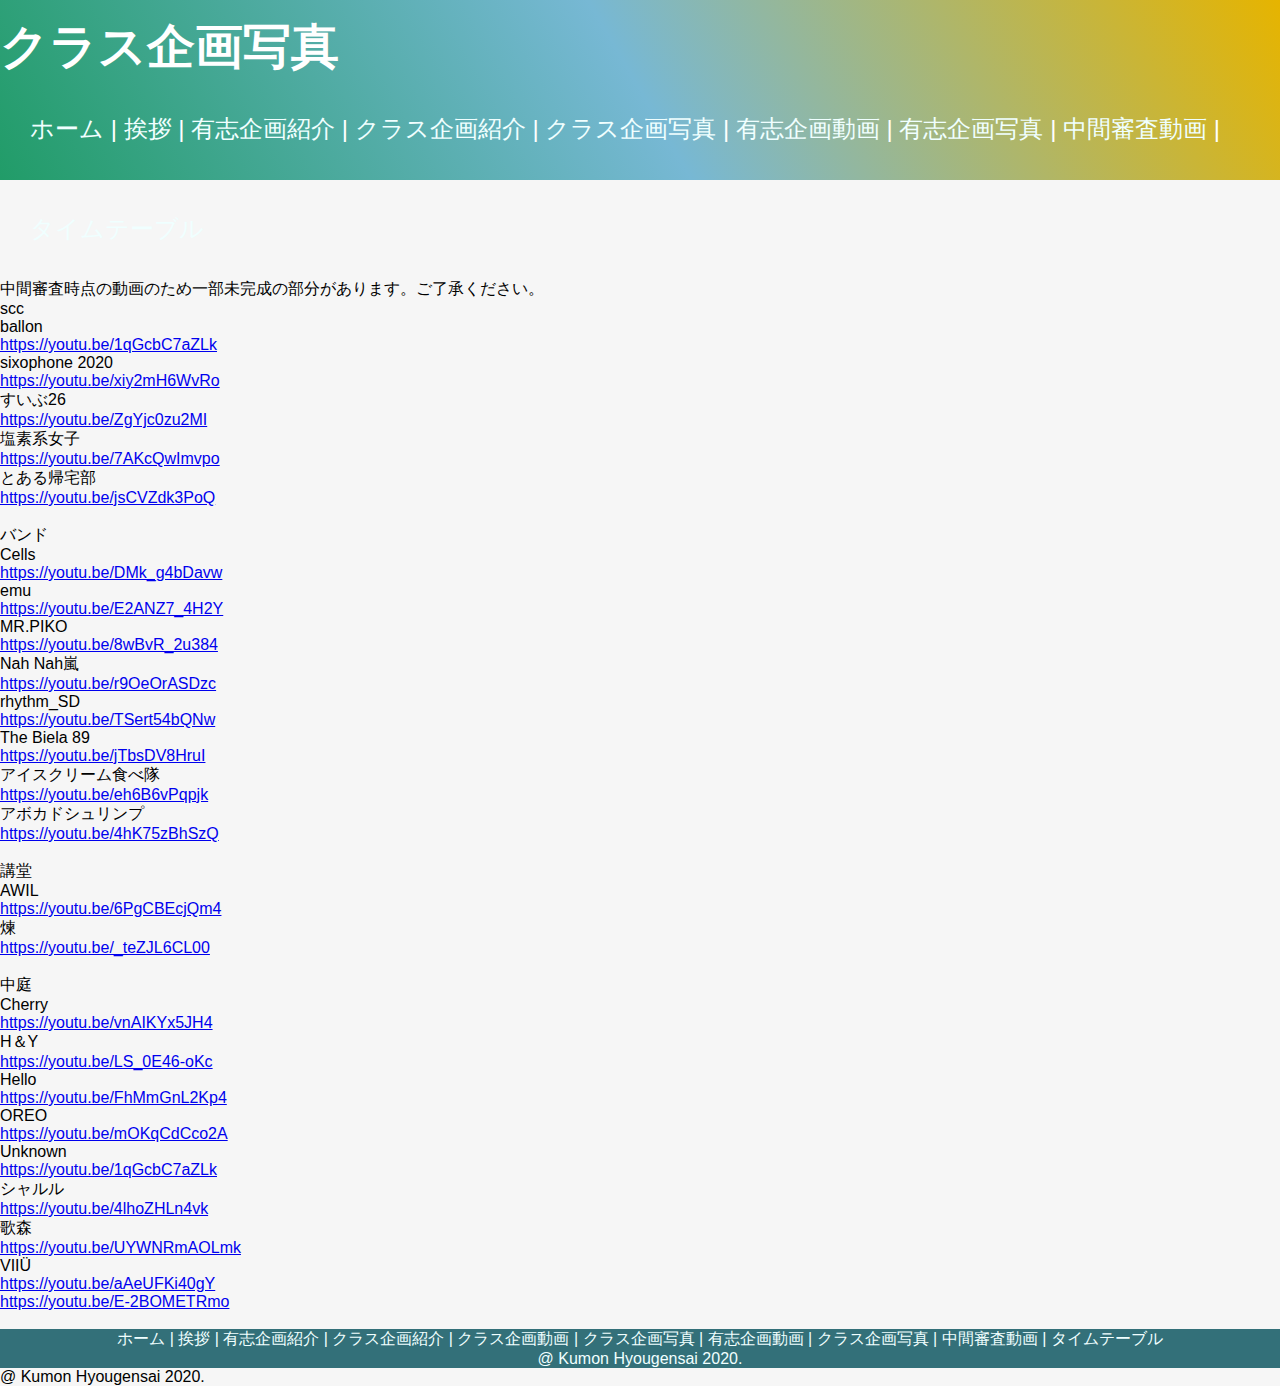
<file: center.html>
<!DOCTYPE html>
<html lang="ja">
<head>
    <meta charset="UTF-8">
    <title>中間審査動画</title>
    <link rel="stylesheet" href="center.css">
    <link rel="stylesheet" href="layout.css">
</head>
   <body>
    <header>
       <h1 clase="headline">
           <a>クラス企画写真</a>
       </h1>
       <ul class="nav-list">
           <li class="nav-list-item"><a href="index.html">ホーム</a></li>
           <a> | </a>
           <li class="nav-list-item"><a href="greet.html">挨拶</a></li>
           <a> | </a>
           <li class="nav-list-item"><a href="plan.html">有志企画紹介</a></li>
           <a> | </a>
           <li class="nav-list-item"><a href="class.html">クラス企画紹介</a></li>
           <a> | </a>
           <li class="nav-list-item"><a href="class_photo.html">クラス企画写真</a></li>
           <a> | </a>
           <li class="nav-list-item"><a href="video_2.html">有志企画動画</a></li>
           <a> | </a>
           <li class="nav-list-item"><a href="plan_photo.html">有志企画写真</a></li>
           <a> | </a>
           <li class="nav-list-item"><a href="center.html">中間審査動画</a></li>
           <a> | </a>
           <li class="nav-list-item"><a href="time_table.html">タイムテーブル</a></li>
       </ul>
   </header>
    <br>
    <br>
    <br>
     <div>中間審査時点の動画のため一部未完成の部分があります。ご了承ください。</div>
      
    <div>scc</div>
    <div>ballon</div>
    <a href="https://youtu.be/1qGcbC7aZLk">https://youtu.be/1qGcbC7aZLk</a><br>
    <div>sixophone 2020</div>
    <a href="https://youtu.be/xiy2mH6WvRo">https://youtu.be/xiy2mH6WvRo</a><br>
    <div>すいぶ26</div>
    <a href="https://youtu.be/ZgYjc0zu2MI">https://youtu.be/ZgYjc0zu2MI</a><br>
    <div>塩素系女子</div>
    <a href="https://youtu.be/7AKcQwImvpo">https://youtu.be/7AKcQwImvpo</a><br>
    <div>とある帰宅部</div>
    <a href="https://youtu.be/jsCVZdk3PoQ">https://youtu.be/jsCVZdk3PoQ</a><br>
    
    <br>
    <div>バンド</div>
    <div>Cells</div>
    <a href="https://youtu.be/DMk_g4bDavw">https://youtu.be/DMk_g4bDavw</a><br>
    <div>emu</div>
    <a href="https://youtu.be/E2ANZ7_4H2Y">https://youtu.be/E2ANZ7_4H2Y</a><br>
    <div>MR.PIKO</div>
    <a href="https://youtu.be/8wBvR_2u384">https://youtu.be/8wBvR_2u384</a><br>
    <div>Nah Nah嵐</div>
    <a href="https://youtu.be/r9OeOrASDzc">https://youtu.be/r9OeOrASDzc</a><br>
    <div>rhythm_SD</div>
    <a href="https://youtu.be/TSert54bQNw">https://youtu.be/TSert54bQNw</a><br>
    <div>The Biela 89</div>
    <a href="https://youtu.be/jTbsDV8HruI">https://youtu.be/jTbsDV8HruI</a><br>
    <div>アイスクリーム食べ隊</div>
    <a href="https://youtu.be/eh6B6vPqpjk">https://youtu.be/eh6B6vPqpjk</a><br>
    <div>アボカドシュリンプ</div>
    <a href="https://youtu.be/4hK75zBhSzQ">https://youtu.be/4hK75zBhSzQ</a><br>
    
    <br>
    <div>講堂</div>
    <div>AWIL</div>
    <a href="https://youtu.be/6PgCBEcjQm4">https://youtu.be/6PgCBEcjQm4</a><br>
    <div>煉</div>
    <a href="https://youtu.be/_teZJL6CL00">https://youtu.be/_teZJL6CL00</a><br>
    
    <br>
    <div>中庭</div>
    <div>Cherry</div>
    <a href="https://youtu.be/vnAIKYx5JH4">https://youtu.be/vnAIKYx5JH4</a><br>
    <div>H＆Y</div>
    <a href="https://youtu.be/LS_0E46-oKc">https://youtu.be/LS_0E46-oKc</a><br>
    <div>Hello</div>
    <a href="https://youtu.be/FhMmGnL2Kp4">https://youtu.be/FhMmGnL2Kp4</a><br>
    <div>OREO</div>
    <a href="https://youtu.be/mOKqCdCco2A">https://youtu.be/mOKqCdCco2A</a><br>
    <p> Unknown </p>
    <a href="https://youtu.be/JgbJMGoeItc">https://youtu.be/1qGcbC7aZLk</a><br>
<!--    <div>コユミドリ</div>-->
<!--    <a href="https://youtu.be/1qGcbC7aZLk">https://youtu.be/1qGcbC7aZLk</a><br>-->
    <div>シャルル</div>
    <a href="https://youtu.be/4lhoZHLn4vk">https://youtu.be/4lhoZHLn4vk</a><br>
    <div>歌森</div>
    <a href="https://youtu.be/UYWNRmAOLmk">https://youtu.be/UYWNRmAOLmk</a><br>
<!--    <div>モモイロシローバーZ</div>-->
<!--    <a href="https://youtu.be/1qGcbC7aZLk">https://youtu.be/1qGcbC7aZLk</a><br>-->
    <div>VIIÜ</div>
    <a href="https://youtu.be/aAeUFKi40gY">https://youtu.be/aAeUFKi40gY</a><br>
    <a href="https://youtu.be/E-2BOMETRmo">https://youtu.be/E-2BOMETRmo</a><br>
    
    <br>
        <footer>
           <div class="footer-menu">
            <a href="index.html">ホーム</a>
        <a> | </a>
        <a href="greet.html">挨拶</a>
        <a> | </a>
        <a href="plan.html">有志企画紹介</a>
        <a> | </a>
        <a href="class.html">クラス企画紹介</a>
        <a> | </a>
        <a href="video.html">クラス企画動画</a>
        <a> | </a>
        <a href="class_photo.html">クラス企画写真</a>
        <a> | </a>
        <a href="video_2.html">有志企画動画</a>
        <a> | </a>
        <a href="plan_photo.html">クラス企画写真</a>
        <a> | </a>
        <a href="center.html">中間審査動画</a>
        <a> | </a>
        <a href="time_table.html">タイムテーブル</a>
       </div>
           <p> @ Kumon Hyougensai 2020.</p>
       </footer>
</body>

       <p> @ Kumon Hyougensai 2020.</p>

</body>
</html>
</file>
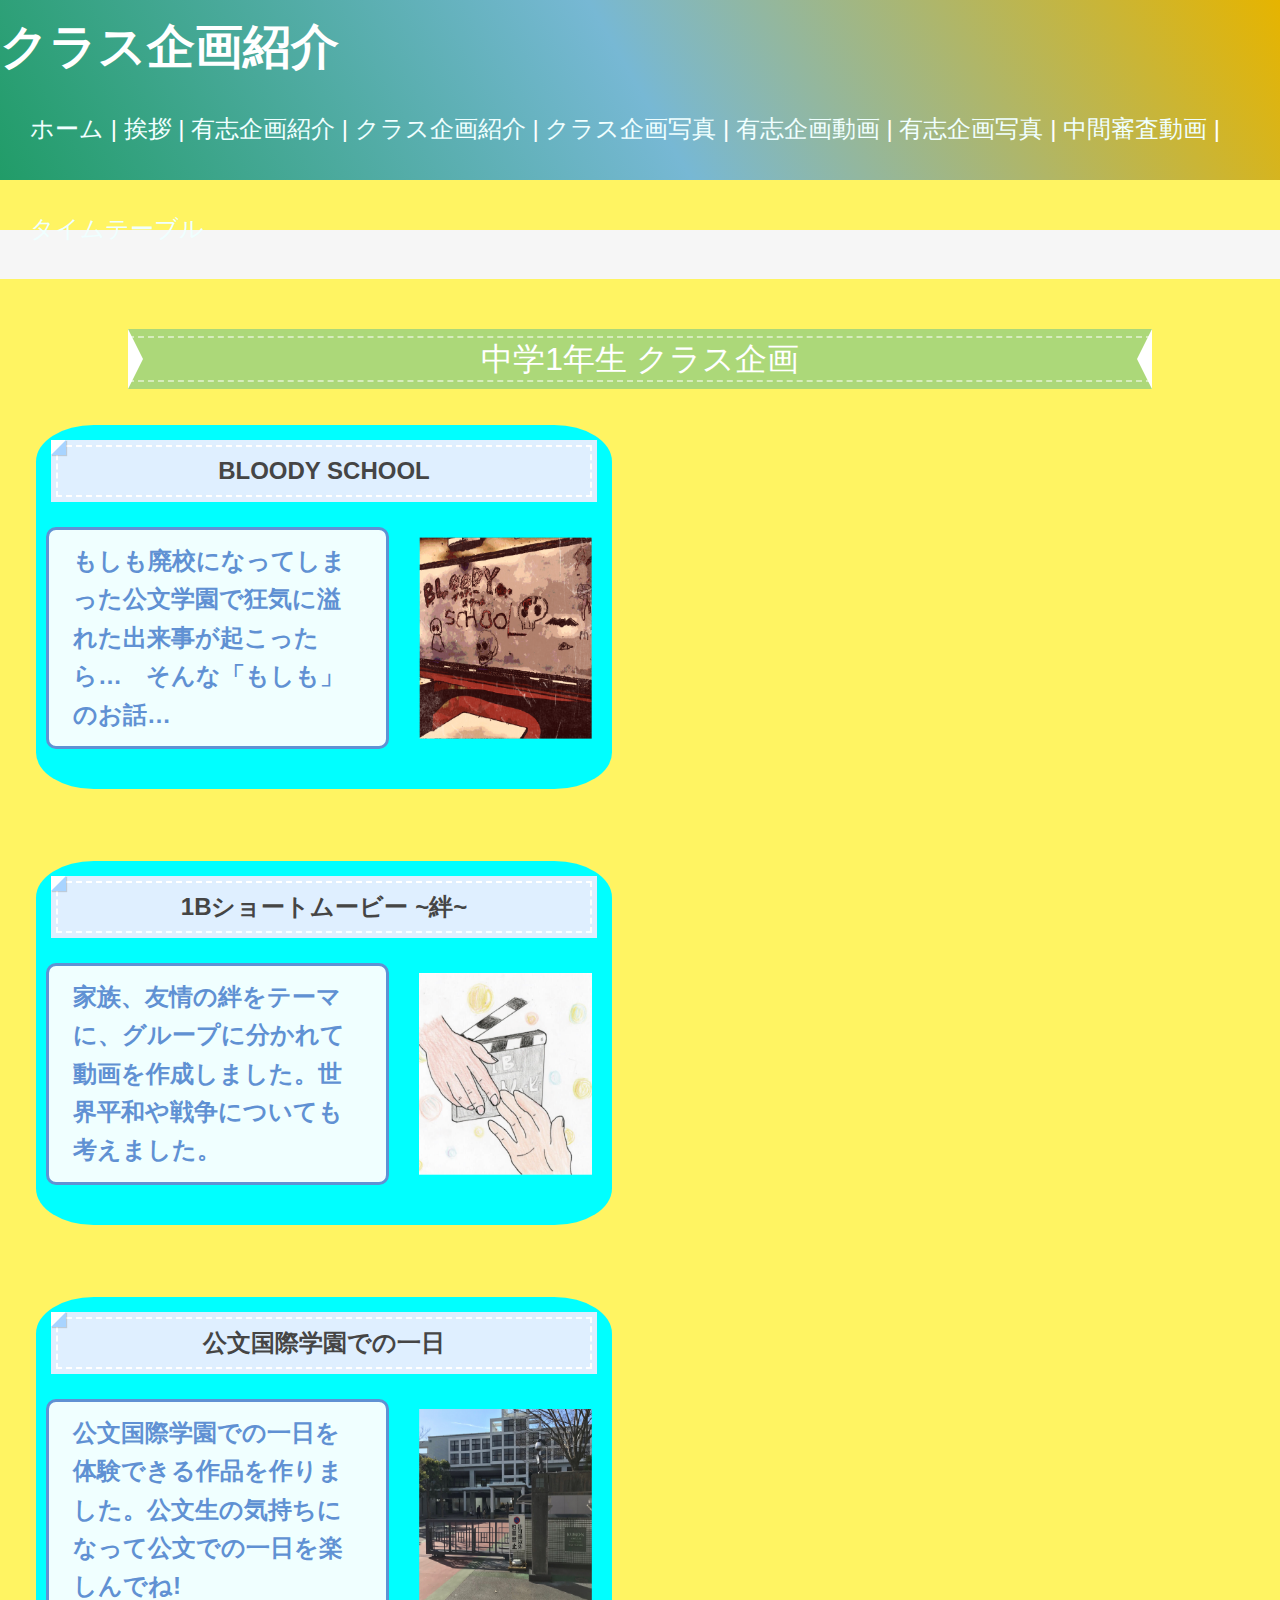
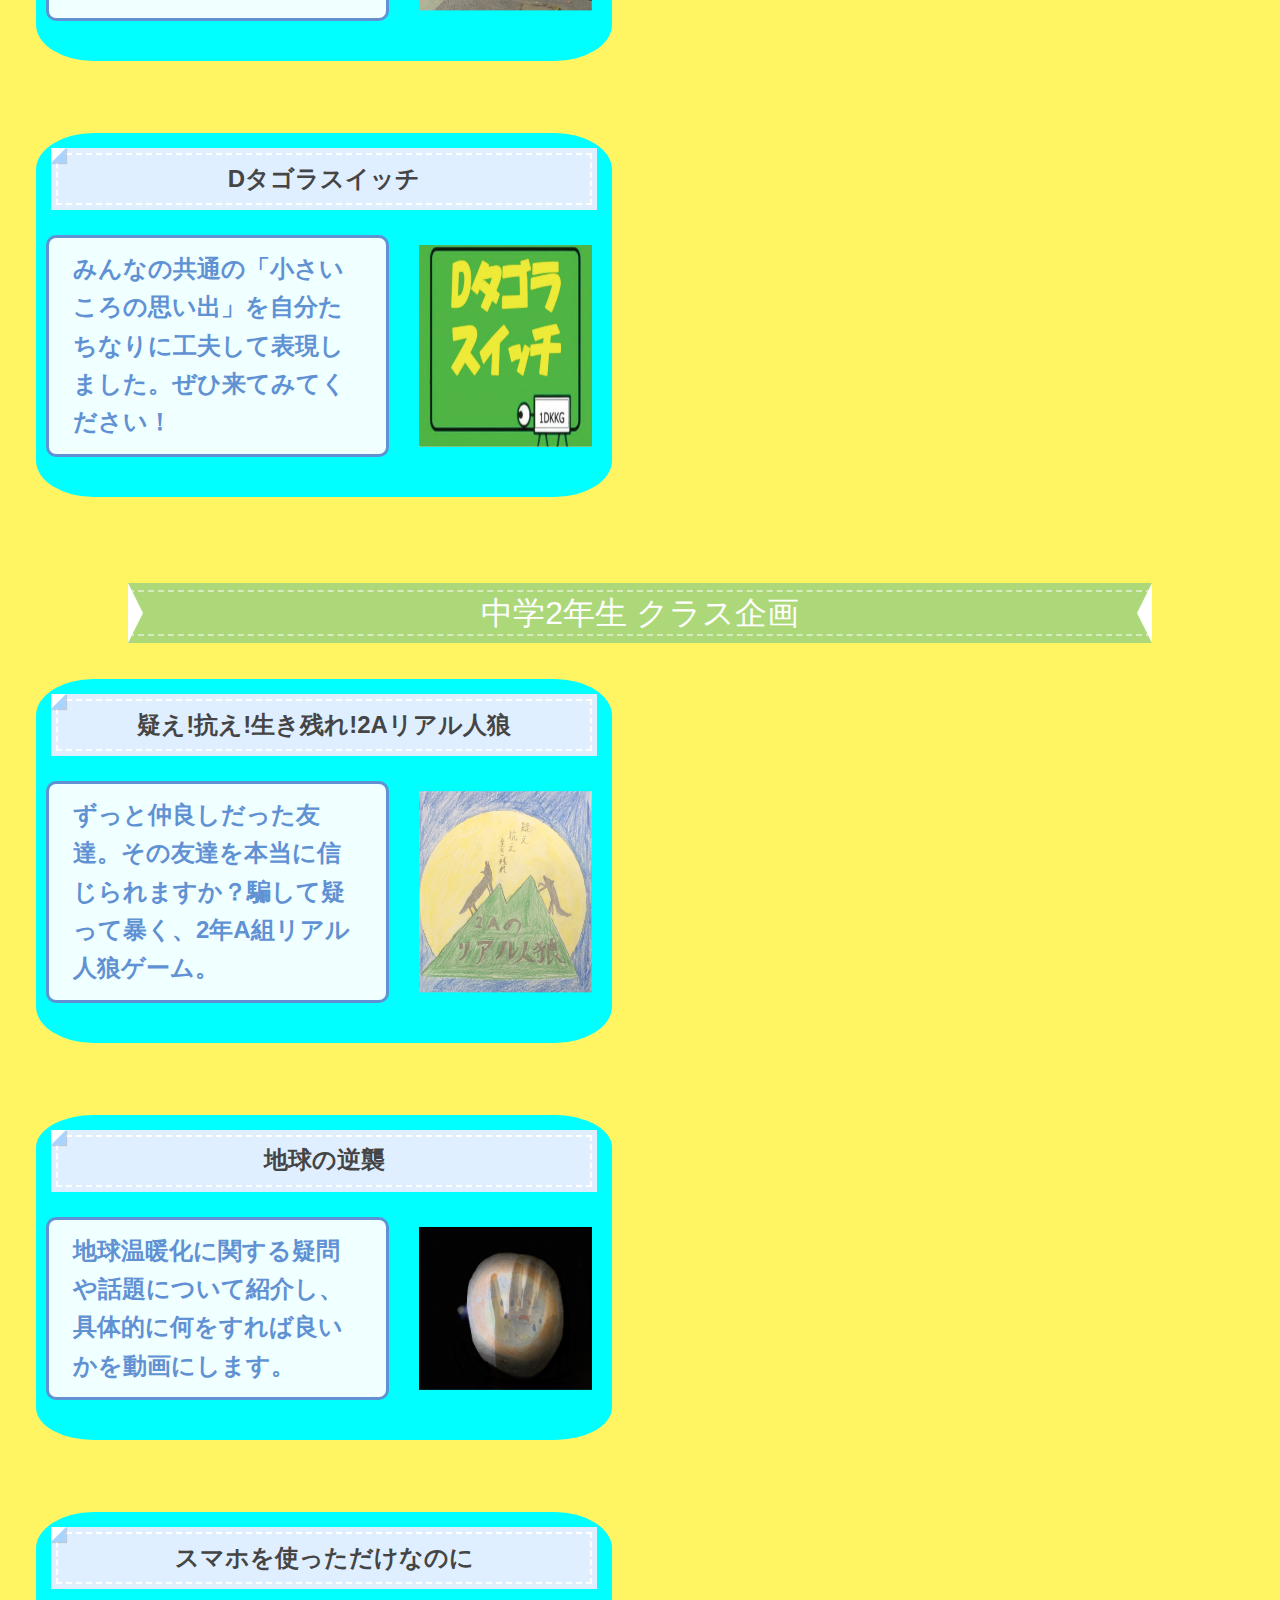
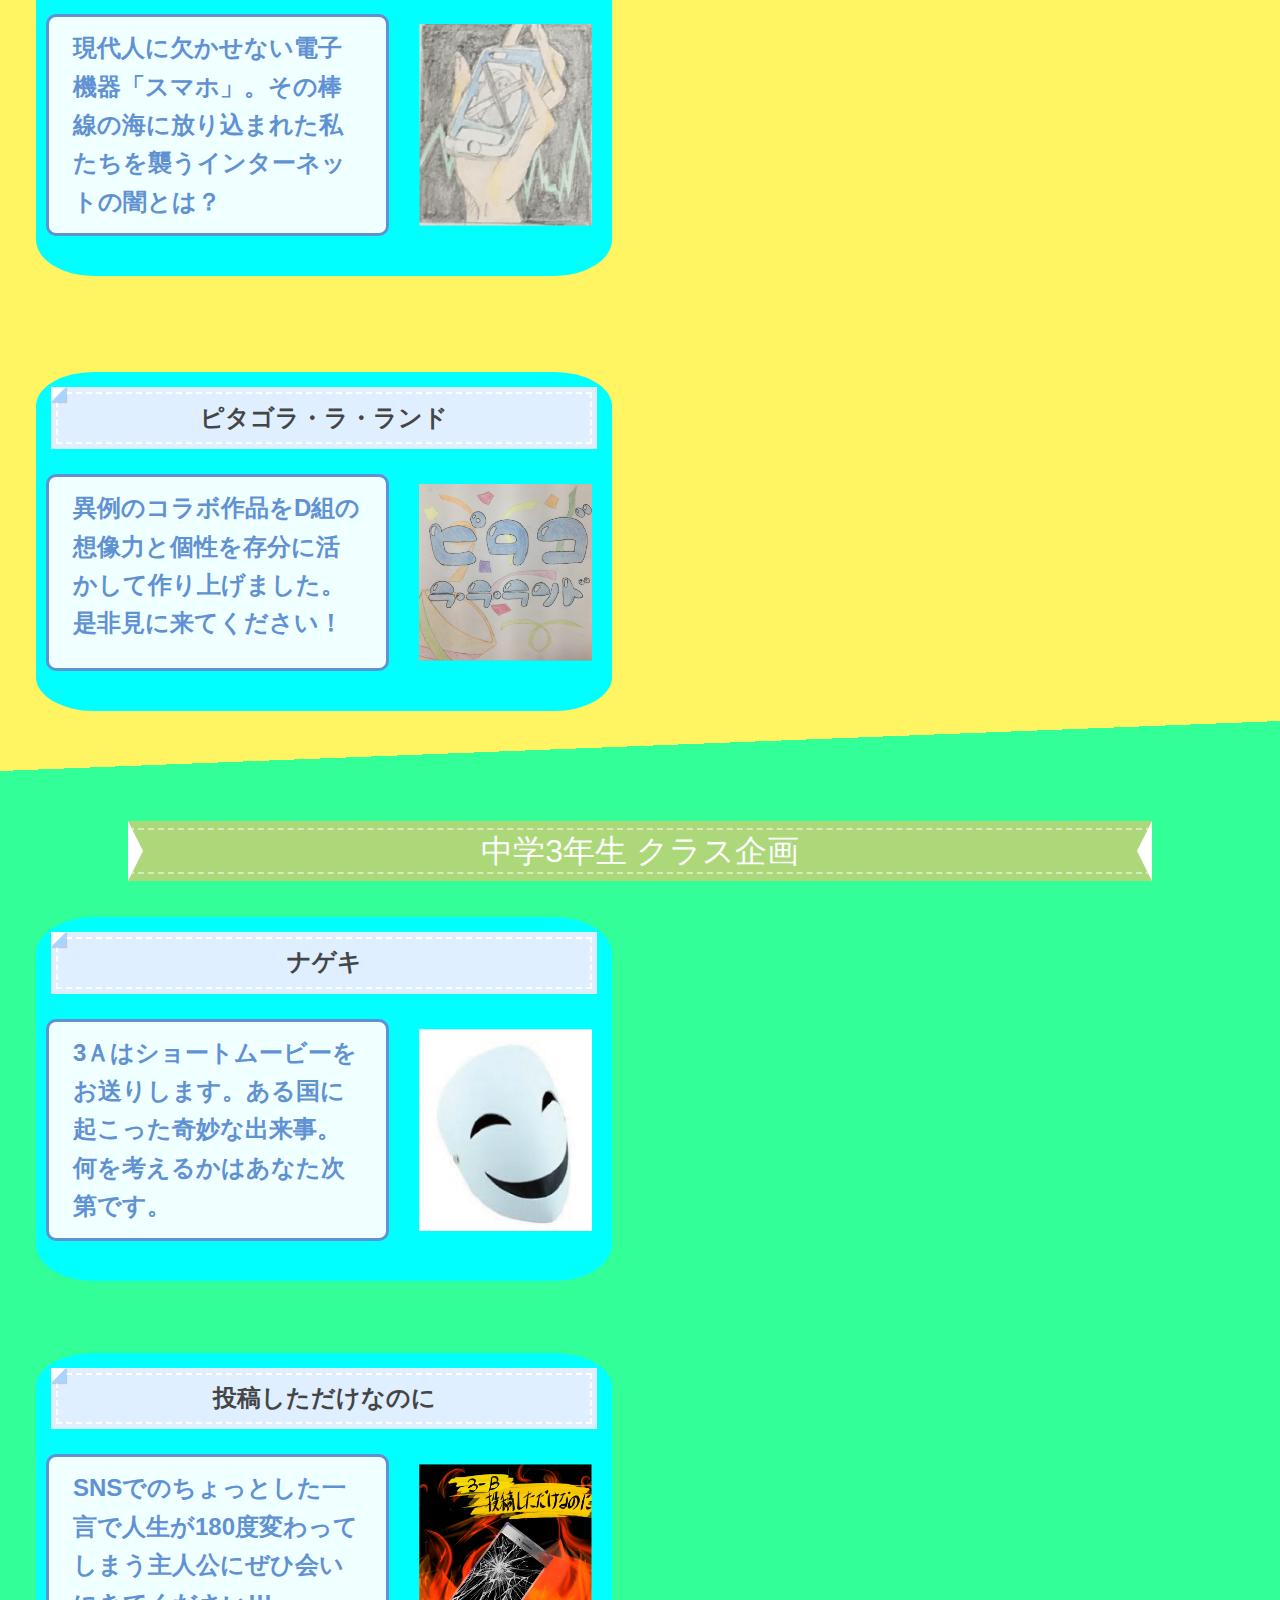
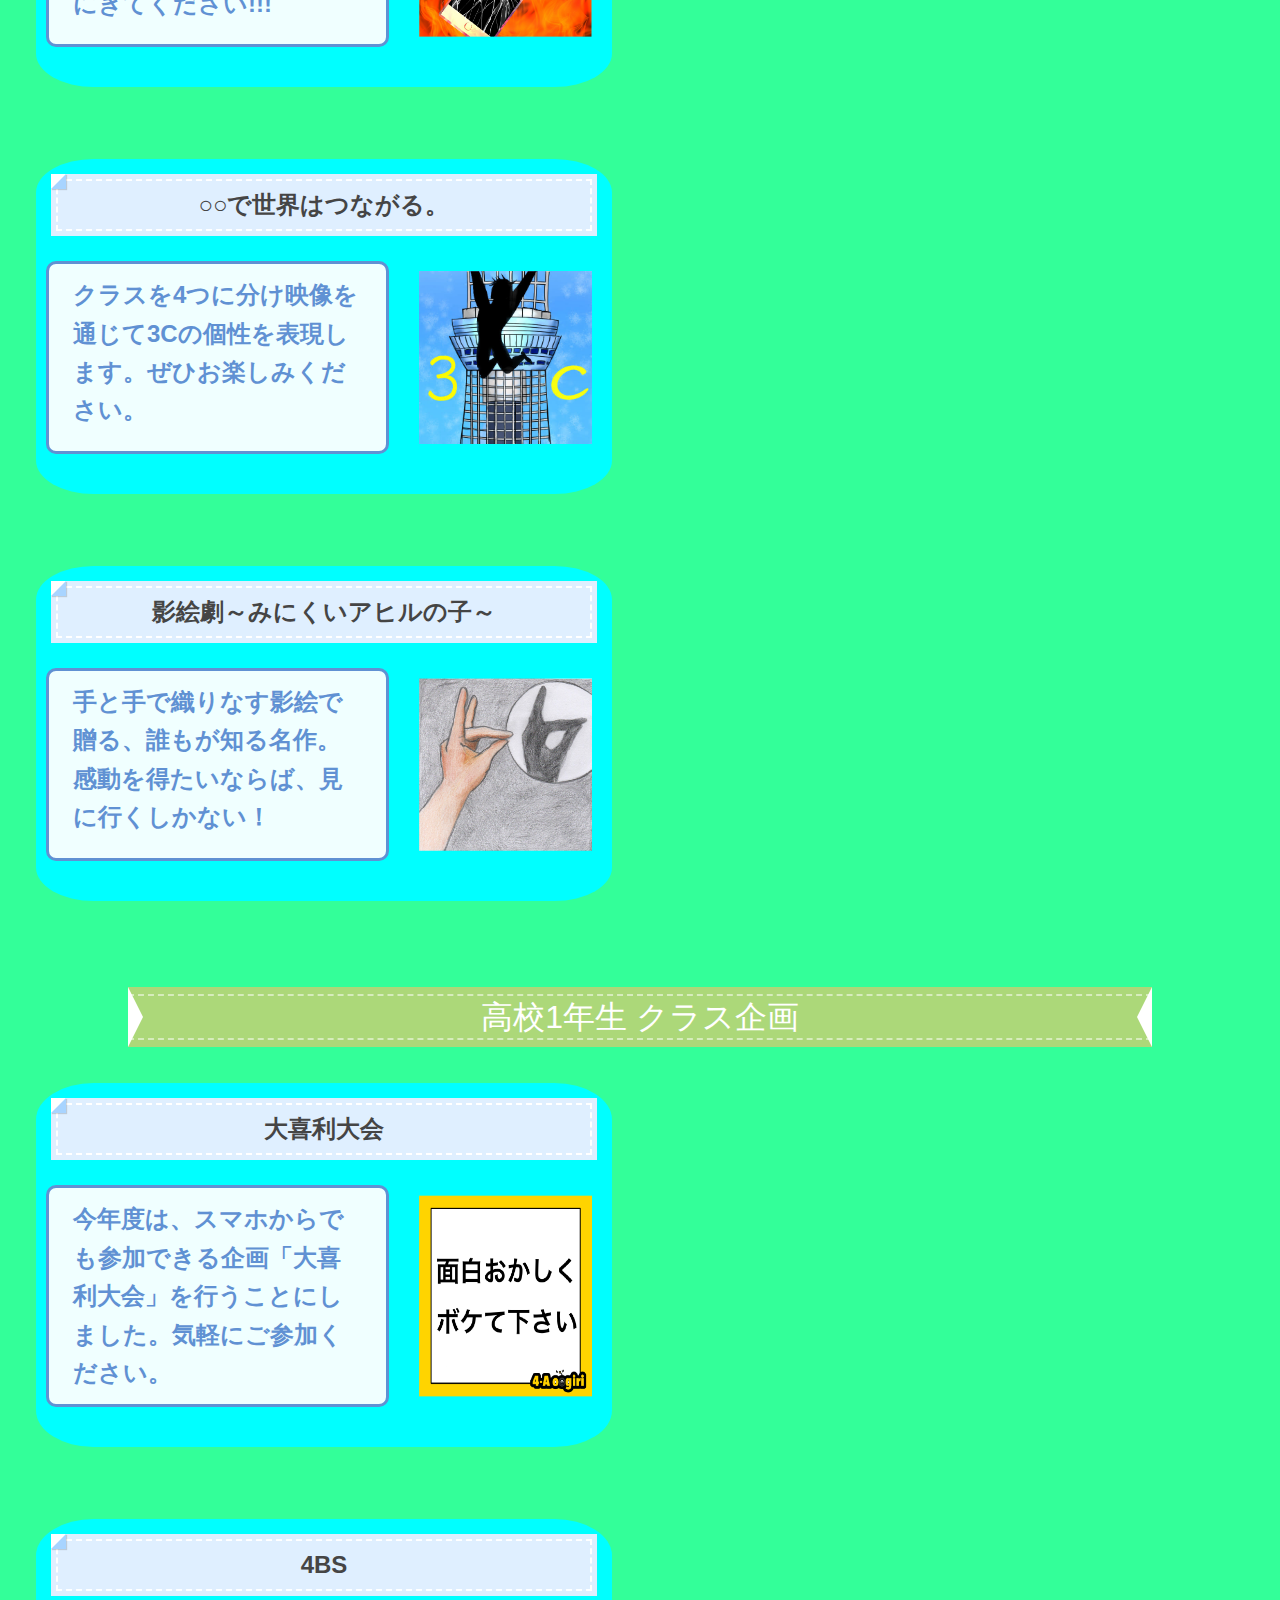
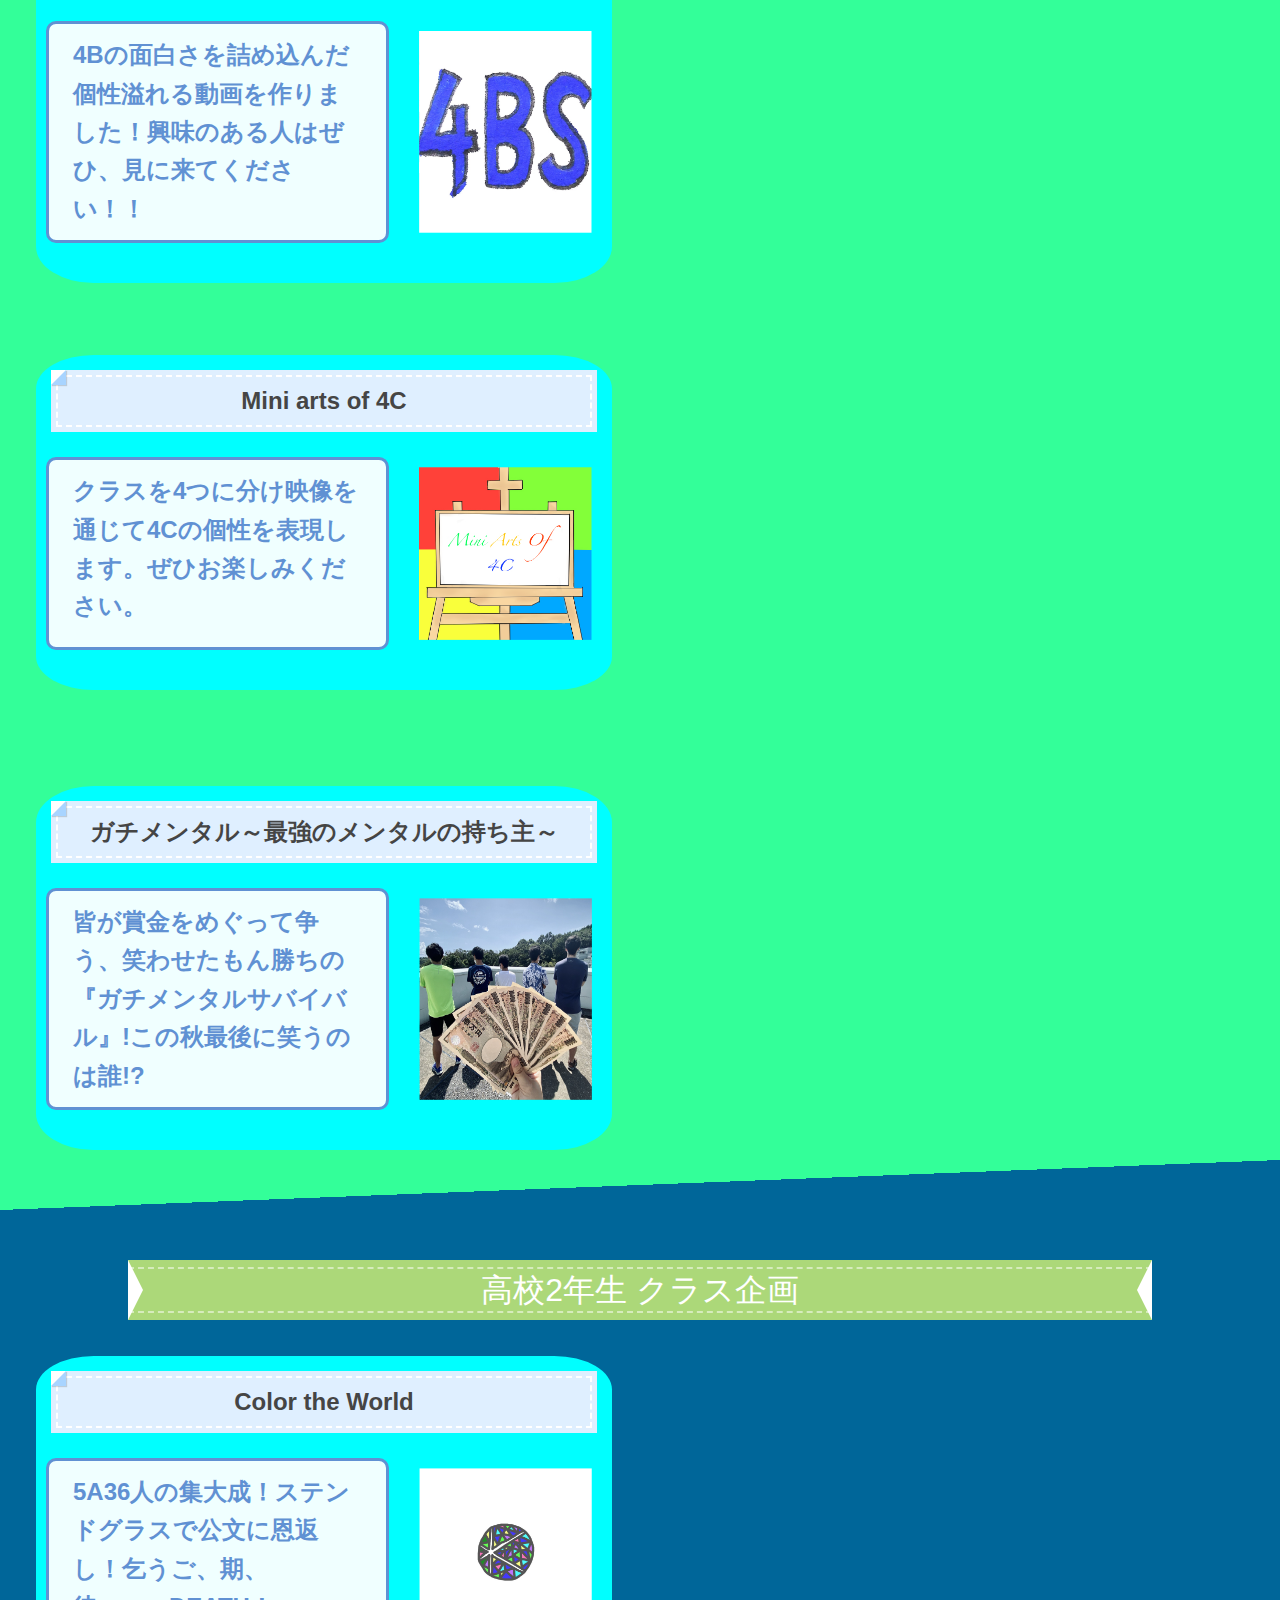
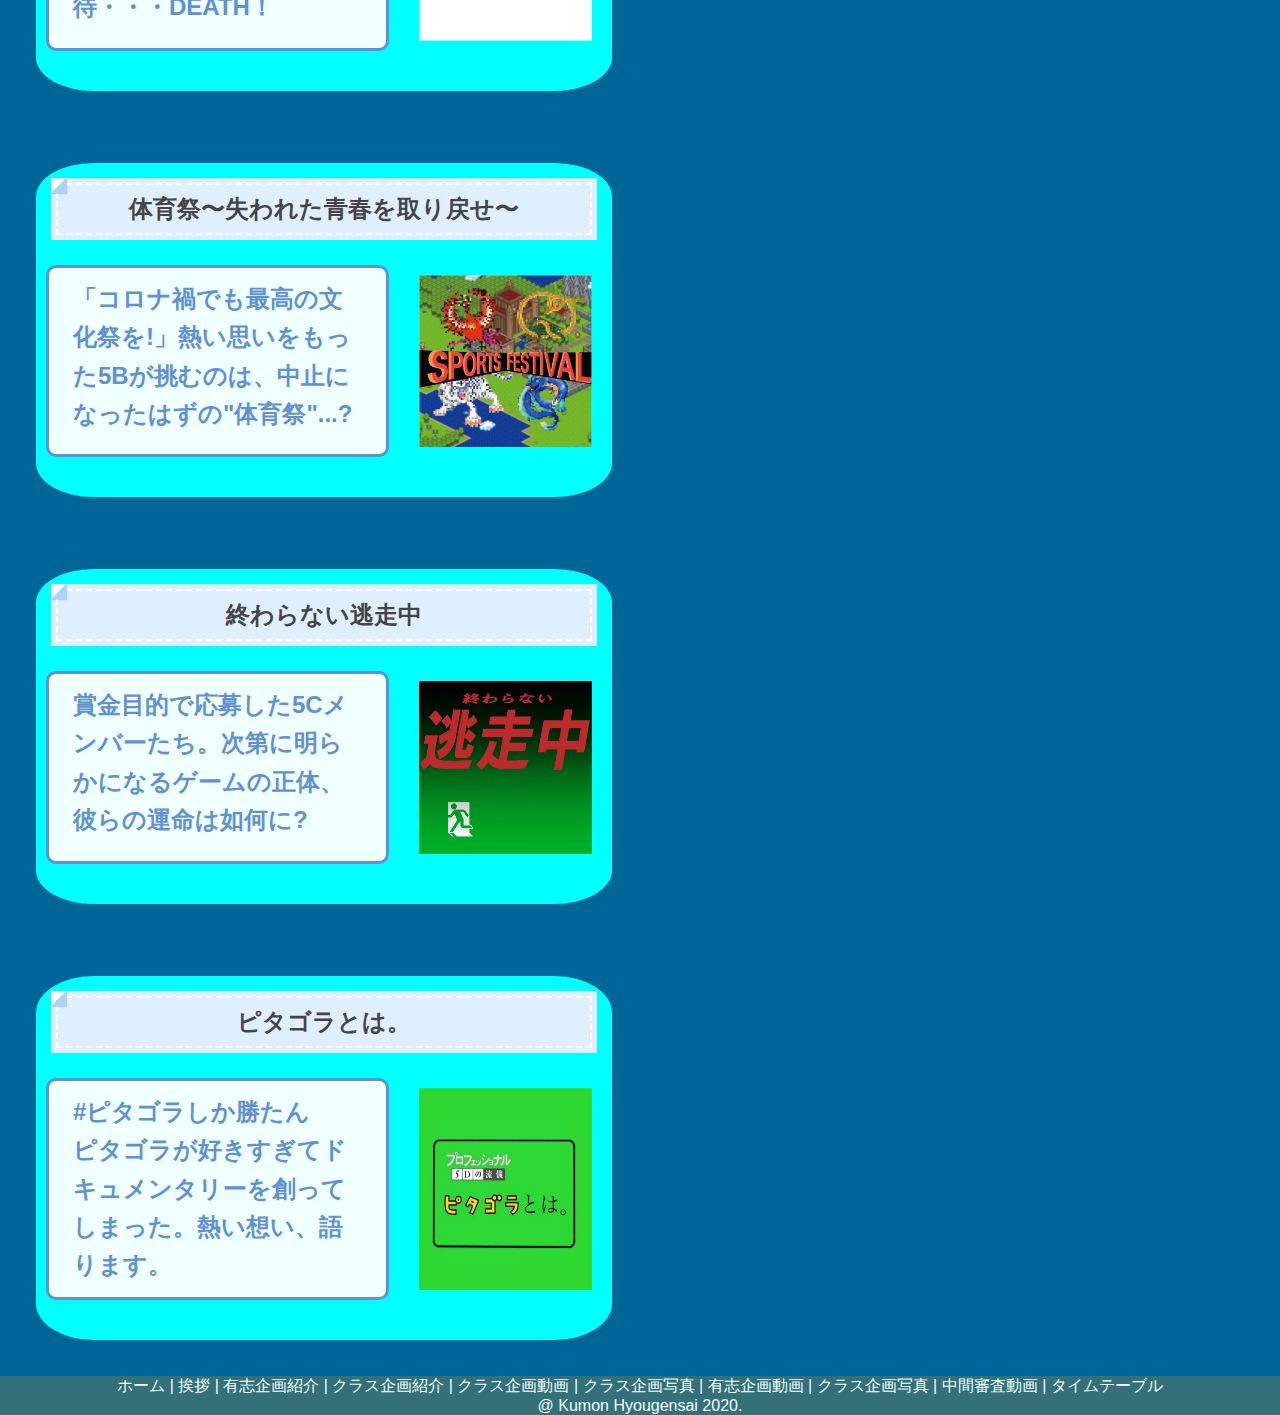
<file: class.html>
<head>
    <link rel="stylesheet" href="class.css">
    <link rel="stylesheet" href="layout.css">
    <title>表現祭ホームページ_クラス企画紹介</title>
</head>
<body>
    <header>
        <h1 clase="headline">
            <a>クラス企画紹介</a>
        </h1>
        <ul class="nav-list">
           <li class="nav-list-item"><a href="index.html">ホーム</a></li>
           <a> | </a>
           <li class="nav-list-item"><a href="greet.html">挨拶</a></li>
           <a> | </a>
           <li class="nav-list-item"><a href="plan.html">有志企画紹介</a></li>
           <a> | </a>
           <li class="nav-list-item"><a href="class.html">クラス企画紹介</a></li>
           <a> | </a>
           <li class="nav-list-item"><a href="class_photo.html">クラス企画写真</a></li>
           <a> | </a>
           <li class="nav-list-item"><a href="video_2.html">有志企画動画</a></li>
           <a> | </a>
           <li class="nav-list-item"><a href="plan_photo.html">有志企画写真</a></li>
           <a> | </a>
           <li class="nav-list-item"><a href="center.html">中間審査動画</a></li>
           <a> | </a>
           <li class="nav-list-item"><a href="time_table.html">タイムテーブル</a></li>
       </ul>
    </header>
    <div id="wrapper">
        <div class="white"></div>
        <div class="yellow">
            <div class="ribbon">
                <p>中学1年生 クラス企画</p>
            </div>
            <div class="content">
                <h2>BLOODY SCHOOL</h2>
                <div class="container">
                    <p>もしも廃校になってしまった公文学園で狂気に溢れた出来事が起こったら…　そんな「もしも」のお話…</p>
                    <img src="class_photo/1_A.png">
                </div>
            </div>
            <div class="content">
                <h2>1Bショートムービー ~絆~</h2>
                <div class="container">
                    <p>家族、友情の絆をテーマに、グループに分かれて動画を作成しました。世界平和や戦争についても考えました。</p>
                    <img src="class_photo/1_B.png">
                </div>
            </div>
            <div class="content">
                <h2>公文国際学園での一日</h2>
                <div class="container">
                    <p>公文国際学園での一日を体験できる作品を作りました。公文生の気持ちになって公文での一日を楽しんでね!</p>
                <img src="class_photo/1_C.png">
                </div>
            </div>
            <div class="content">
                <h2>Dタゴラスイッチ</h2>
                <div class="container">
                    <p>みんなの共通の「小さいころの思い出」を自分たちなりに工夫して表現しました。ぜひ来てみてください！</p>
                    <img src="class_photo/1_D.png">
                </div>
            </div>
            <div class="ribbon">
                <p>中学2年生 クラス企画 </p>
            </div>
            <div class="content">
                <h2>疑え!抗え!生き残れ!2Aリアル人狼</h2>
                <div class="container">
                    <p>ずっと仲良しだった友達。その友達を本当に信じられますか？騙して疑って暴く、2年A組リアル人狼ゲーム。</p>
                    <img src="class_photo/2_A.png">
                </div>
            </div>
            <div class="content">
                <h2>地球の逆襲</h2>
                <div class="container">
                    <p>地球温暖化に関する疑問や話題について紹介し、具体的に何をすれば良いかを動画にします。</p>
                    <img src="class_photo/2_B.png">
                </div>
            </div>
            <div class="content_2">
                <h2>スマホを使っただけなのに</h2>
                <div class="container">
                    <p>現代人に欠かせない電子機器「スマホ」。その棒線の海に放り込まれた私たちを襲うインターネットの闇とは？</p>
                    <img src="class_photo/2_C.png">
                </div>            
            </div>
            <div class="content_2">
                <h2>ピタゴラ・ラ・ランド</h2>
                <div class="container">
                    <p>異例のコラボ作品をD組の想像力と個性を存分に活かして作り上げました。是非見に来てください！</p>
                    <img src="class_photo/2_D.png">
                </div>
            </div>
       </div>
        <div class="green">
            <div class="ribbon">
                <p>中学3年生 クラス企画</p>
            </div>
            <div class="content">
                <h2>ナゲキ</h2>
                <div class="container">
                     <p>3Ａはショートムービーをお送りします。ある国に起こった奇妙な出来事。何を考えるかはあなた次第です。</p>
                    <img src="class_photo/3_A.png">
                </div>
            </div>
            <div class="content">
                <h2>投稿しただけなのに</h2>
                <div class="container">
                    <p>SNSでのちょっとした一言で人生が180度変わってしまう主人公にぜひ会いにきてください!!!</p>
                    <img src="class_photo/3_B.png">
                </div>
            </div>
            <div class="content">
                <h2>○○で世界はつながる。</h2>
                <div class="container">
                    <p>クラスを4つに分け映像を通じて3Cの個性を表現します。ぜひお楽しみください。</p>
                    <img src="class_photo/3_C.jpg">
                </div>
            </div>
            <div class="content">
                <h2>影絵劇～みにくいアヒルの子～</h2>
                <div class="container">
                    <p>手と手で織りなす影絵で贈る、誰もが知る名作。感動を得たいならば、見に行くしかない！</p>
                    <img src="class_photo/3_D.png">
                </div>
            </div>
            <div class="ribbon">
                <p>高校1年生 クラス企画</p>
            </div>
            <div class="content">
                <h2>大喜利大会</h2>
                <div class="container">
                    <p>今年度は、スマホからでも参加できる企画「大喜利大会」を行うことにしました。気軽にご参加ください。</p>
                    <img src="class_photo/4_A.png">
                </div>
            </div>
            <div class="content">
                <h2>4BS</h2>
                <div class="container">
                    <p>4Bの面白さを詰め込んだ個性溢れる動画を作りました！興味のある人はぜひ、見に来てください！！</p>
                    <img src="class_photo/4_B.png">
                </div>
            </div>
            <div class="content_2">
                <h2>Mini arts of 4C</h2>
                <div class="container">
                    <p>クラスを4つに分け映像を通じて4Cの個性を表現します。ぜひお楽しみください。</p>
                    <img src="class_photo/4_C.png">
                </div>
            </div>
            <div class="content_2">
                <h2>ガチメンタル～最強のメンタルの持ち主～</h2>
                <div class="container">
                    <p>皆が賞金をめぐって争う、笑わせたもん勝ちの『ガチメンタルサバイバル』!この秋最後に笑うのは誰!?</p>
                    <img src="class_photo/4_D.png">
                </div>
            </div> 
        </div>
        <div class="blue">
            <div class="ribbon">
                <p>高校2年生 クラス企画</p>
            </div>
            <div class="content">
                <h2>Color the World</h2>
                <div class="container">
                    <p>5A36人の集大成！ステンドグラスで公文に恩返し！乞うご、期、待・・・DEATH！</p>
                    <img src="class_photo/5_A.png">
                </div>
            </div>
            <div class="content">
                <h2>体育祭〜失われた青春を取り戻せ〜</h2>
                <div class="container">
                    <p>「コロナ禍でも最高の文化祭を!」熱い思いをもった5Bが挑むのは、中止になったはずの"体育祭"...?</p>
                    <img src="class_photo/5_B.png">
            </div>
            </div>
            <div class="content">
                <h2>終わらない逃走中</h2>
                <div class="container">
                    <p>賞金目的で応募した5Cメンバーたち。次第に明らかになるゲームの正体、彼らの運命は如何に?</p>
                    <img src="class_photo/5_C.png">
                </div>
            </div>
            <div class="content">
                <h2>ピタゴラとは。</h2>
                <div class="container">
                    <p>#ピタゴラしか勝たん
                    <br>
                    ピタゴラが好きすぎてドキュメンタリーを創ってしまった。熱い想い、語ります。</p>
                    <img src="class_photo/5_D.png">
                </div>
            </div>  
        </div>
    </div>
        
        <footer>
           <div class="footer-menu">
            <a href="index.html">ホーム</a>
        <a> | </a>
        <a href="greet.html">挨拶</a>
        <a> | </a>
        <a href="plan.html">有志企画紹介</a>
        <a> | </a>
        <a href="class.html">クラス企画紹介</a>
        <a> | </a>
        <a href="video.html">クラス企画動画</a>
        <a> | </a>
        <a href="class_photo.html">クラス企画写真</a>
        <a> | </a>
        <a href="video_2.html">有志企画動画</a>
        <a> | </a>
        <a href="plan_photo.html">クラス企画写真</a>
        <a> | </a>
        <a href="center.html">中間審査動画</a>
        <a> | </a>
        <a href="time_table.html">タイムテーブル</a>
           </div>
           <p> @ Kumon Hyougensai 2020.</p>
       </footer>
</body>
</file>
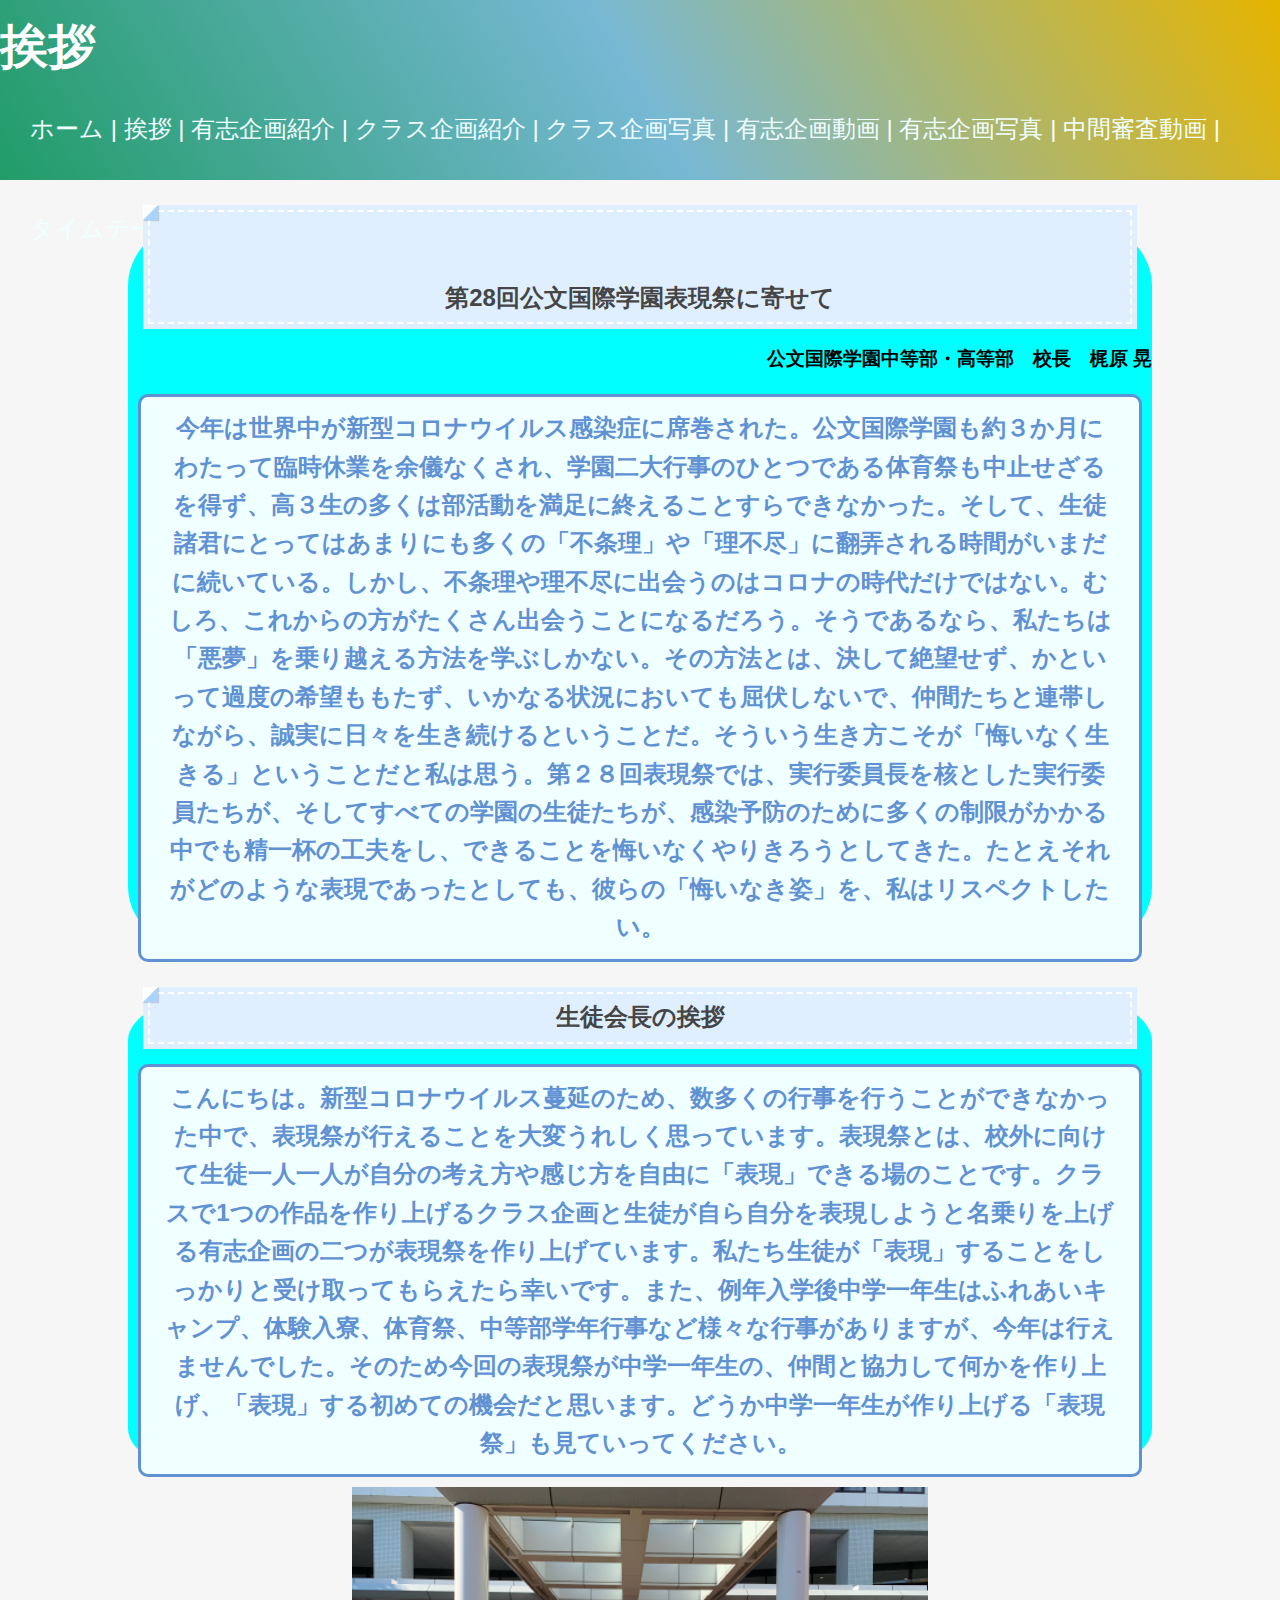
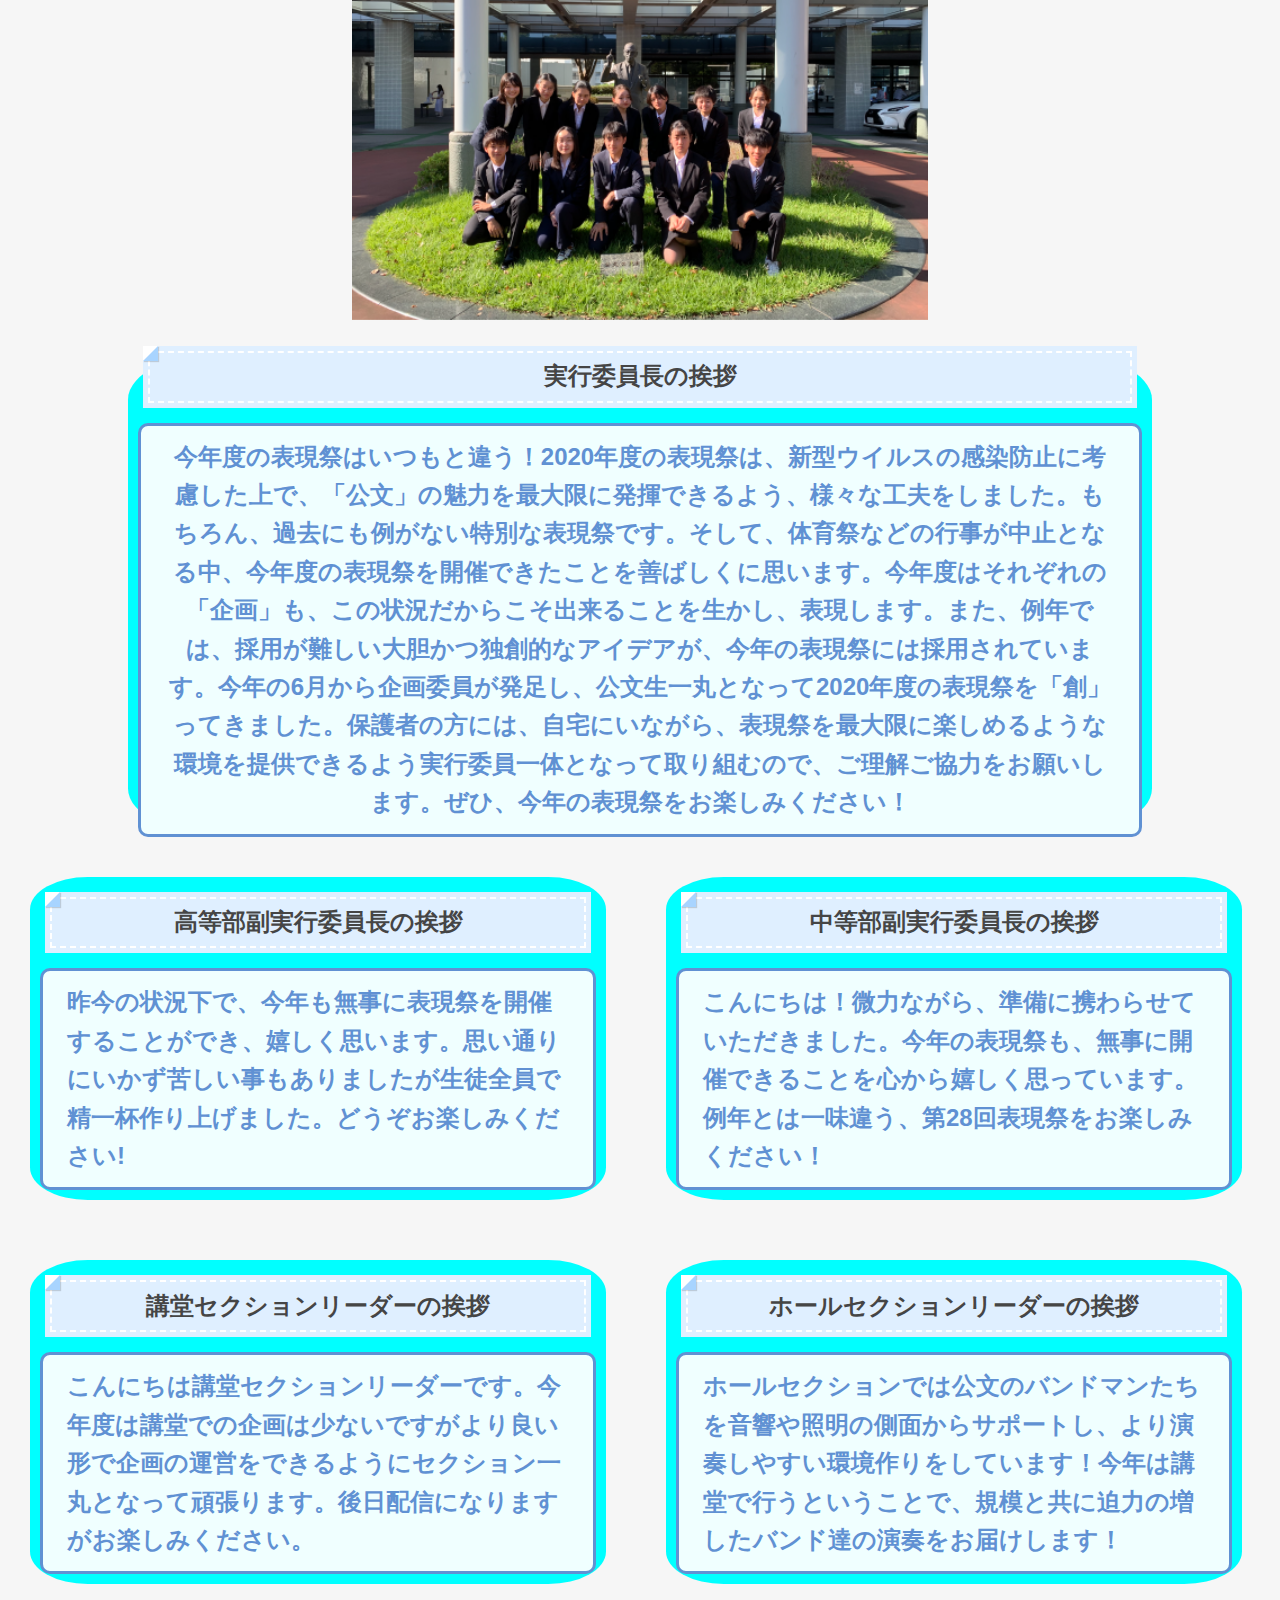
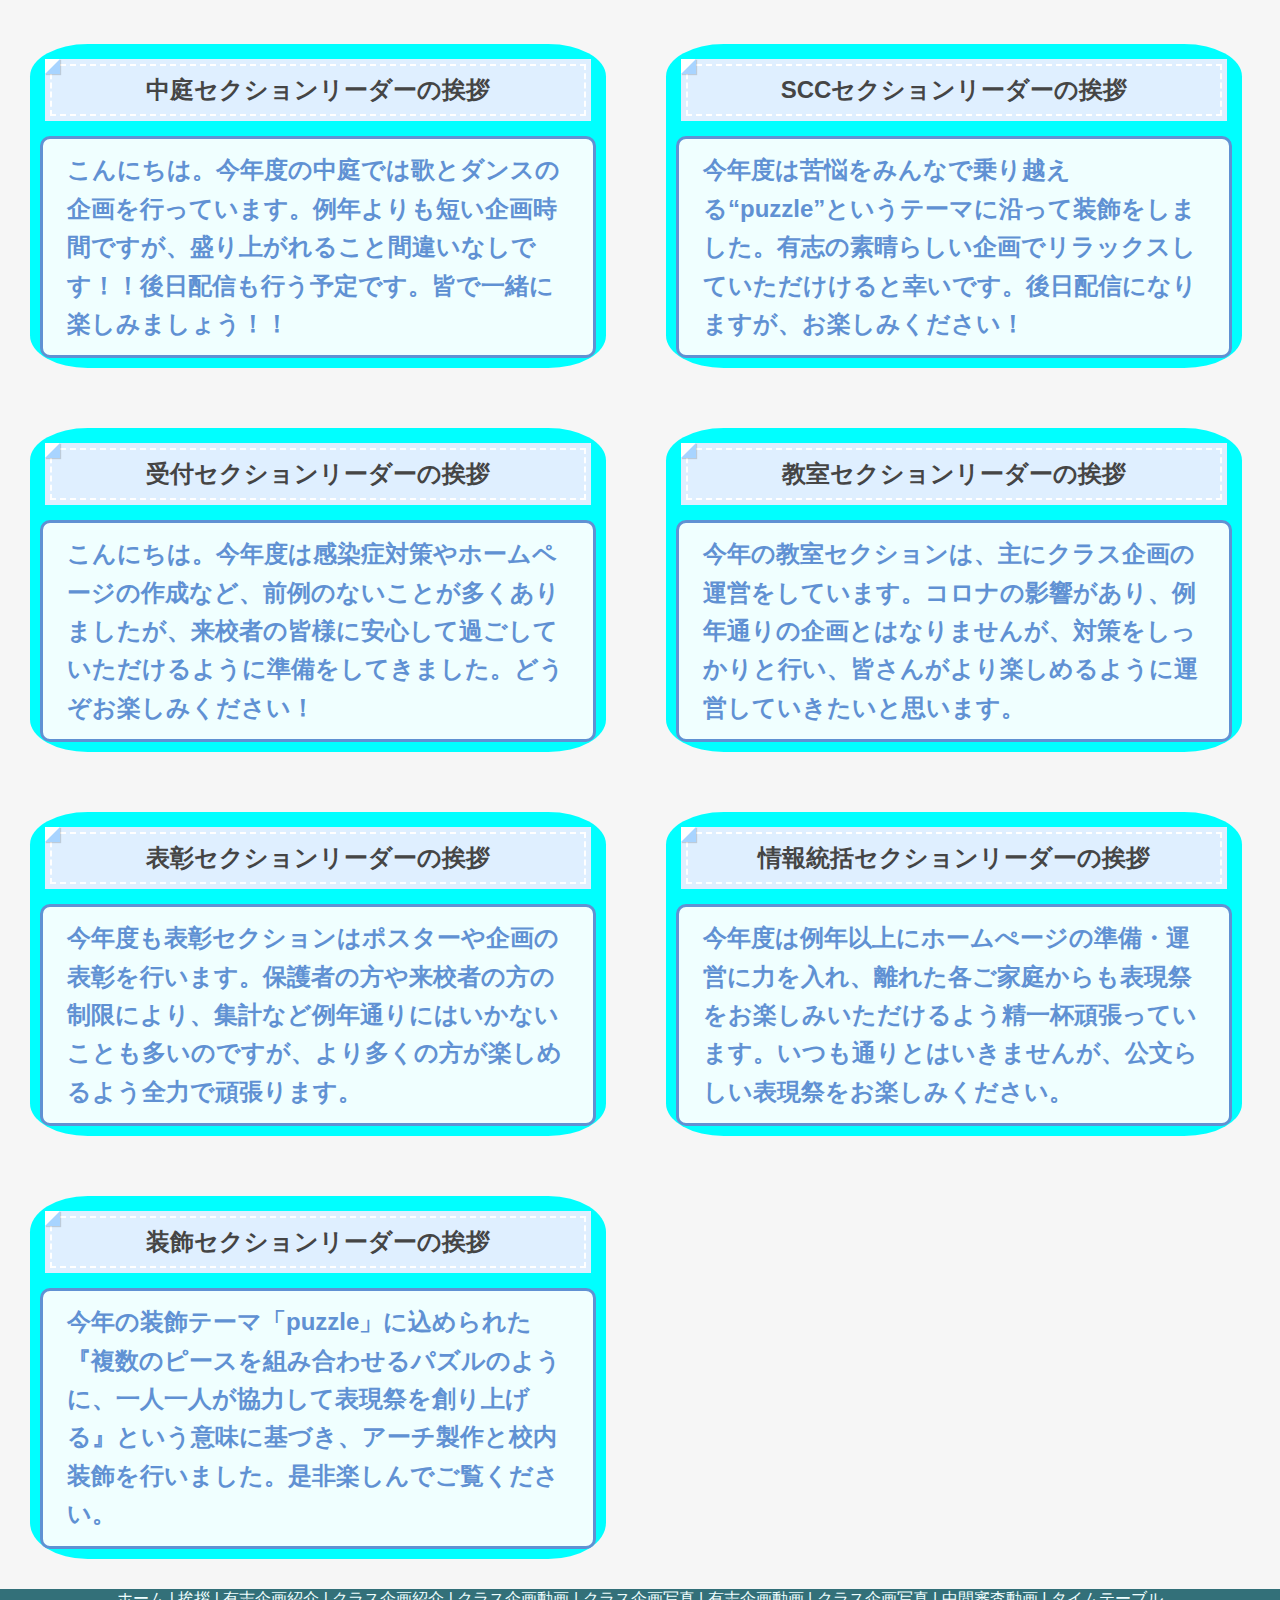
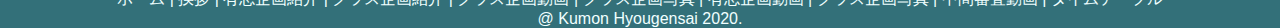
<file: greet.html>
<head>
    <link rel="stylesheet" href="greet.css">
    <link rel="stylesheet" href="layout.css">
    <title>表現祭ホームページ_挨拶</title>
</head>
<body>
    <header>
        <h1 clase="headline">
            <a>挨拶</a>
        </h1>
        <ul class="nav-list">
           <li class="nav-list-item"><a href="index.html">ホーム</a></li>
           <a> | </a>
           <li class="nav-list-item"><a href="greet.html">挨拶</a></li>
           <a> | </a>
           <li class="nav-list-item"><a href="plan.html">有志企画紹介</a></li>
           <a> | </a>
           <li class="nav-list-item"><a href="class.html">クラス企画紹介</a></li>
           <a> | </a>
           <li class="nav-list-item"><a href="class_photo.html">クラス企画写真</a></li>
           <a> | </a>
           <li class="nav-list-item"><a href="video_2.html">有志企画動画</a></li>
           <a> | </a>
           <li class="nav-list-item"><a href="plan_photo.html">有志企画写真</a></li>
           <a> | </a>
           <li class="nav-list-item"><a href="center.html">中間審査動画</a></li>
           <a> | </a>
           <li class="nav-list-item"><a href="time_table.html">タイムテーブル</a></li>
       </ul>
    </header>
    <div id="wrapper">
        <div class="content_1">
            <h2>第28回公文国際学園表現祭に寄せて</h2>
            <h3>公文国際学園中等部・高等部　校長　梶原 晃</h3>
            <div class="container">
                <p>今年は世界中が新型コロナウイルス感染症に席巻された。公文国際学園も約３か月にわたって臨時休業を余儀なくされ、学園二大行事のひとつである体育祭も中止せざるを得ず、高３生の多くは部活動を満足に終えることすらできなかった。そして、生徒諸君にとってはあまりにも多くの「不条理」や「理不尽」に翻弄される時間がいまだに続いている。しかし、不条理や理不尽に出会うのはコロナの時代だけではない。むしろ、これからの方がたくさん出会うことになるだろう。そうであるなら、私たちは「悪夢」を乗り越える方法を学ぶしかない。その方法とは、決して絶望せず、かといって過度の希望ももたず、いかなる状況においても屈伏しないで、仲間たちと連帯しながら、誠実に日々を生き続けるということだ。そういう生き方こそが「悔いなく生きる」ということだと私は思う。第２８回表現祭では、実行委員長を核とした実行委員たちが、そしてすべての学園の生徒たちが、感染予防のために多くの制限がかかる中でも精一杯の工夫をし、できることを悔いなくやりきろうとしてきた。たとえそれがどのような表現であったとしても、彼らの「悔いなき姿」を、私はリスペクトしたい。</p>
            </div>
        </div>
        <div class="content_1">
            <h2>生徒会長の挨拶</h2>
            <div class="container">
                <p> こんにちは。新型コロナウイルス蔓延のため、数多くの行事を行うことができなかった中で、表現祭が行えることを大変うれしく思っています。表現祭とは、校外に向けて生徒一人一人が自分の考え方や感じ方を自由に「表現」できる場のことです。クラスで1つの作品を作り上げるクラス企画と生徒が自ら自分を表現しようと名乗りを上げる有志企画の二つが表現祭を作り上げています。私たち生徒が「表現」することをしっかりと受け取ってもらえたら幸いです。また、例年入学後中学一年生はふれあいキャンプ、体験入寮、体育祭、中等部学年行事など様々な行事がありますが、今年は行えませんでした。そのため今回の表現祭が中学一年生の、仲間と協力して何かを作り上げ、「表現」する初めての機会だと思います。どうか中学一年生が作り上げる「表現祭」も見ていってください。</p>
            </div>
        </div>
        <div class="photo"><img src="shugo.png"></div>
        <div class="content_1">
            <h2>実行委員長の挨拶</h2>
            <div class="container">
                <p> 今年度の表現祭はいつもと違う！2020年度の表現祭は、新型ウイルスの感染防止に考慮した上で、「公文」の魅力を最大限に発揮できるよう、様々な工夫をしました。もちろん、過去にも例がない特別な表現祭です。そして、体育祭などの行事が中止となる中、今年度の表現祭を開催できたことを善ばしくに思います。今年度はそれぞれの「企画」も、この状況だからこそ出来ることを生かし、表現します。また、例年では、採用が難しい大胆かつ独創的なアイデアが、今年の表現祭には採用されています。今年の6月から企画委員が発足し、公文生一丸となって2020年度の表現祭を「創」ってきました。保護者の方には、自宅にいながら、表現祭を最大限に楽しめるような環境を提供できるよう実行委員一体となって取り組むので、ご理解ご協力をお願いします。ぜひ、今年の表現祭をお楽しみください！</p>
            </div>
        </div>
        <div class="contents">
            <div class="content">
                <h2>高等部副実行委員長の挨拶</h2>
                <div class="container">
                    <p> 昨今の状況下で、今年も無事に表現祭を開催することができ、嬉しく思います。思い通りにいかず苦しい事もありましたが生徒全員で精一杯作り上げました。どうぞお楽しみください!</p>
                </div>
            </div>
            <div class="content">
                <h2>中等部副実行委員長の挨拶</h2>
                <div class="container">
                    <p> こんにちは！微力ながら、準備に携わらせていただきました。今年の表現祭も、無事に開催できることを心から嬉しく思っています。例年とは一味違う、第28回表現祭をお楽しみください！</p>
                </div>
            </div>
            <div class="content">
                <h2>講堂セクションリーダーの挨拶</h2>
                <div class="container">
                    <p> こんにちは講堂セクションリーダーです。今年度は講堂での企画は少ないですがより良い形で企画の運営をできるようにセクション一丸となって頑張ります。後日配信になりますがお楽しみください。</p>
                </div>
            </div>
            <div class="content">
                <h2>ホールセクションリーダーの挨拶</h2>
                <div class="container">
                    <p>ホールセクションでは公文のバンドマンたちを音響や照明の側面からサポートし、より演奏しやすい環境作りをしています！今年は講堂で行うということで、規模と共に迫力の増したバンド達の演奏をお届けします！</p>
                </div>
            </div>
            <div class="content">
                <h2>中庭セクションリーダーの挨拶</h2>
                <div class="container">
                    <p> こんにちは。今年度の中庭では歌とダンスの企画を行っています。例年よりも短い企画時間ですが、盛り上がれること間違いなしです！！後日配信も行う予定です。皆で一緒に楽しみましょう！！</p>
                </div>
            </div>
            <div class="content">
                <h2>SCCセクションリーダーの挨拶</h2>
                <div class="container">
                    <p> 今年度は苦悩をみんなで乗り越える“puzzle”というテーマに沿って装飾をしました。有志の素晴らしい企画でリラックスしていただけけると幸いです。後日配信になりますが、お楽しみください！</p>
                </div>
            </div>
            <div class="content">
                <h2>受付セクションリーダーの挨拶</h2>
                <div class="container">
                    <p> こんにちは。今年度は感染症対策やホームページの作成など、前例のないことが多くありましたが、来校者の皆様に安心して過ごしていただけるように準備をしてきました。どうぞお楽しみください！</p>
                </div>
            </div>
            <div class="content">
                <h2>教室セクションリーダーの挨拶</h2>
                <div class="container">
                    <p> 今年の教室セクションは、主にクラス企画の運営をしています。コロナの影響があり、例年通りの企画とはなりませんが、対策をしっかりと行い、皆さんがより楽しめるように運営していきたいと思います。</p>
                </div>
            </div>
            <div class="content">
                <h2>表彰セクションリーダーの挨拶</h2>
                <div class="container">
                    <p>今年度も表彰セクションはポスターや企画の表彰を行います。保護者の方や来校者の方の制限により、集計など例年通りにはいかないことも多いのですが、より多くの方が楽しめるよう全力で頑張ります。</p>
                </div>
            </div>
            <div class="content">
                <h2>情報統括セクションリーダーの挨拶</h2>
                <div class="container">
                    <p>今年度は例年以上にホームぺージの準備・運営に力を入れ、離れた各ご家庭からも表現祭をお楽しみいただけるよう精一杯頑張っています。いつも通りとはいきませんが、公文らしい表現祭をお楽しみください。</p>
                </div>
            </div>
            <div class="content">
                <h2>装飾セクションリーダーの挨拶</h2>
                <div class="container">
                    <p> 今年の装飾テーマ「puzzle」に込められた『複数のピースを組み合わせるパズルのように、一人一人が協力して表現祭を創り上げる』という意味に基づき、アーチ製作と校内装飾を行いました。是非楽しんでご覧ください。</p>
                </div>
            </div>
        </div>
    </div>
        <footer>
           <div class="footer-menu">
            <a href="index.html">ホーム</a>
        <a> | </a>
        <a href="greet.html">挨拶</a>
        <a> | </a>
        <a href="plan.html">有志企画紹介</a>
        <a> | </a>
        <a href="class.html">クラス企画紹介</a>
        <a> | </a>
        <a href="video.html">クラス企画動画</a>
        <a> | </a>
        <a href="class_photo.html">クラス企画写真</a>
        <a> | </a>
        <a href="video_2.html">有志企画動画</a>
        <a> | </a>
        <a href="plan_photo.html">クラス企画写真</a>
        <a> | </a>
        <a href="center.html">中間審査動画</a>
        <a> | </a>
        <a href="time_table.html">タイムテーブル</a>
       </div>
           <p> @ Kumon Hyougensai 2020.</p>
       </footer>
</body>
</file>
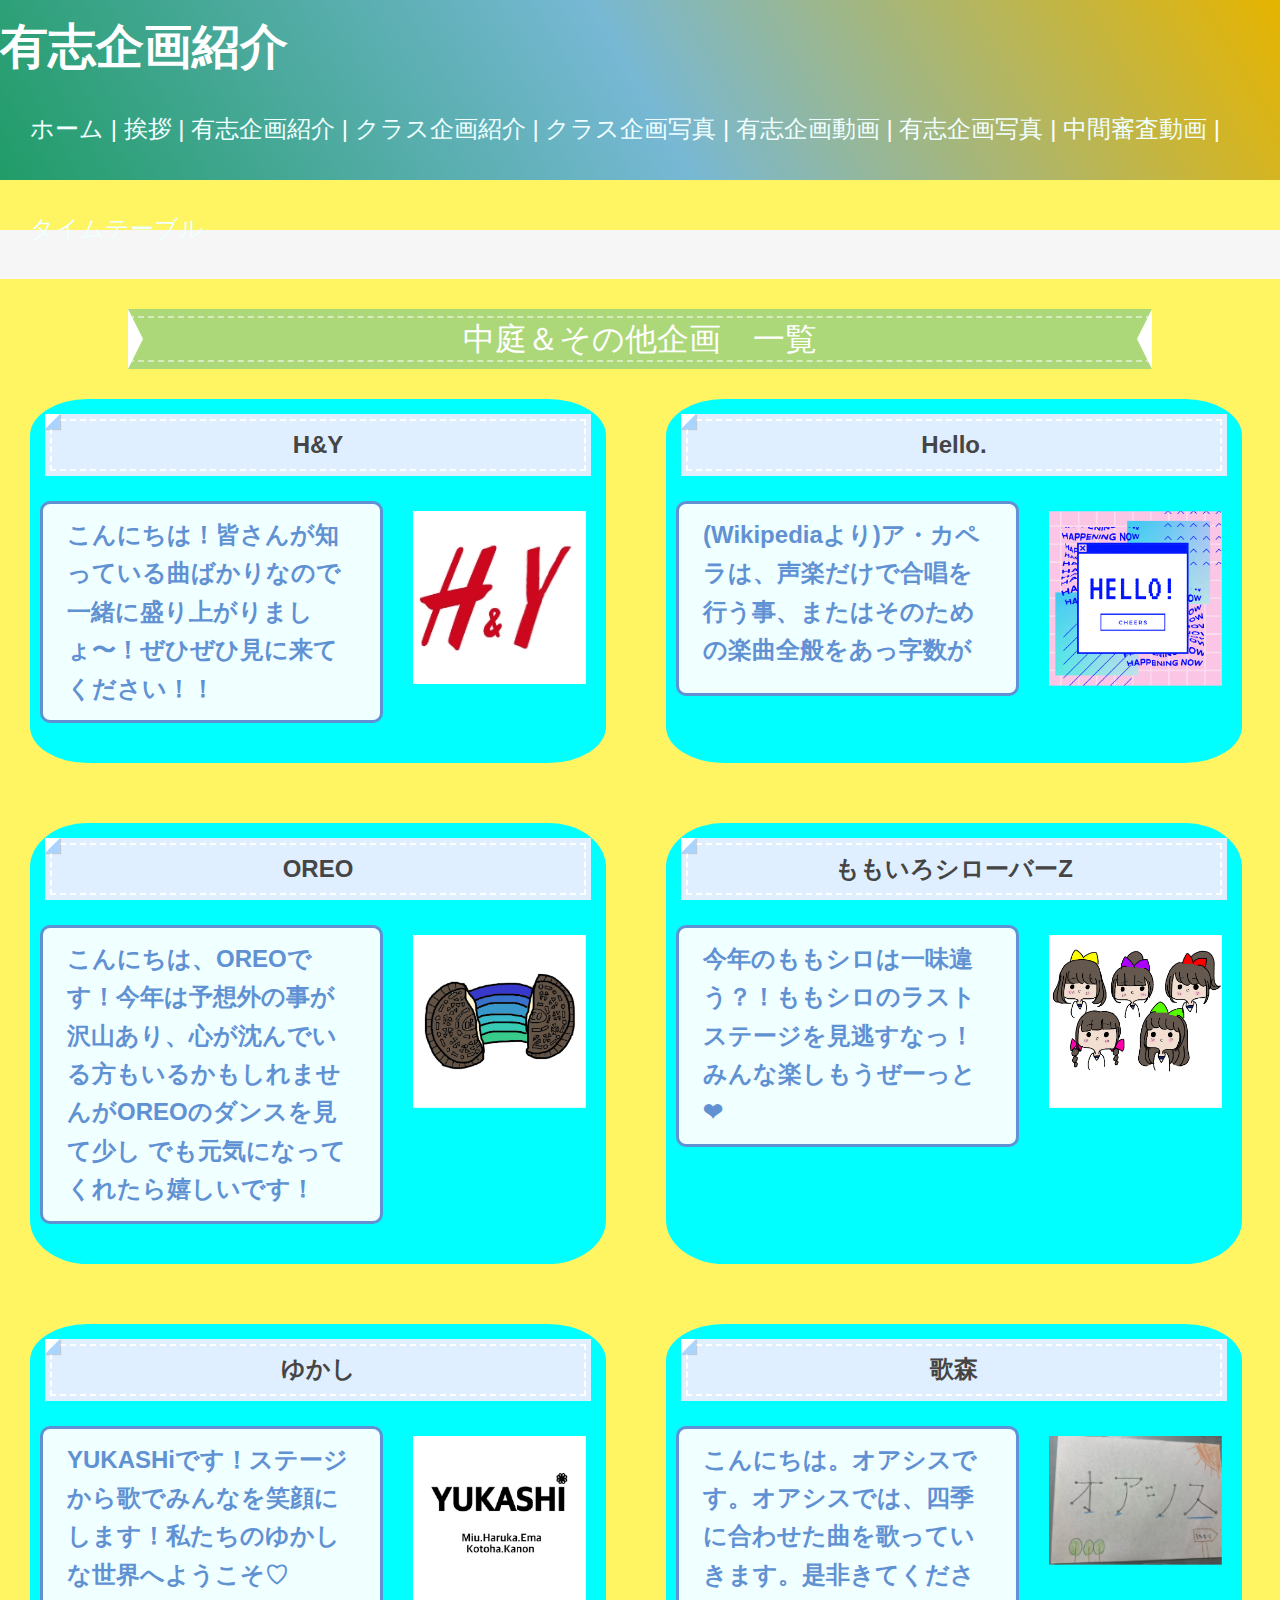
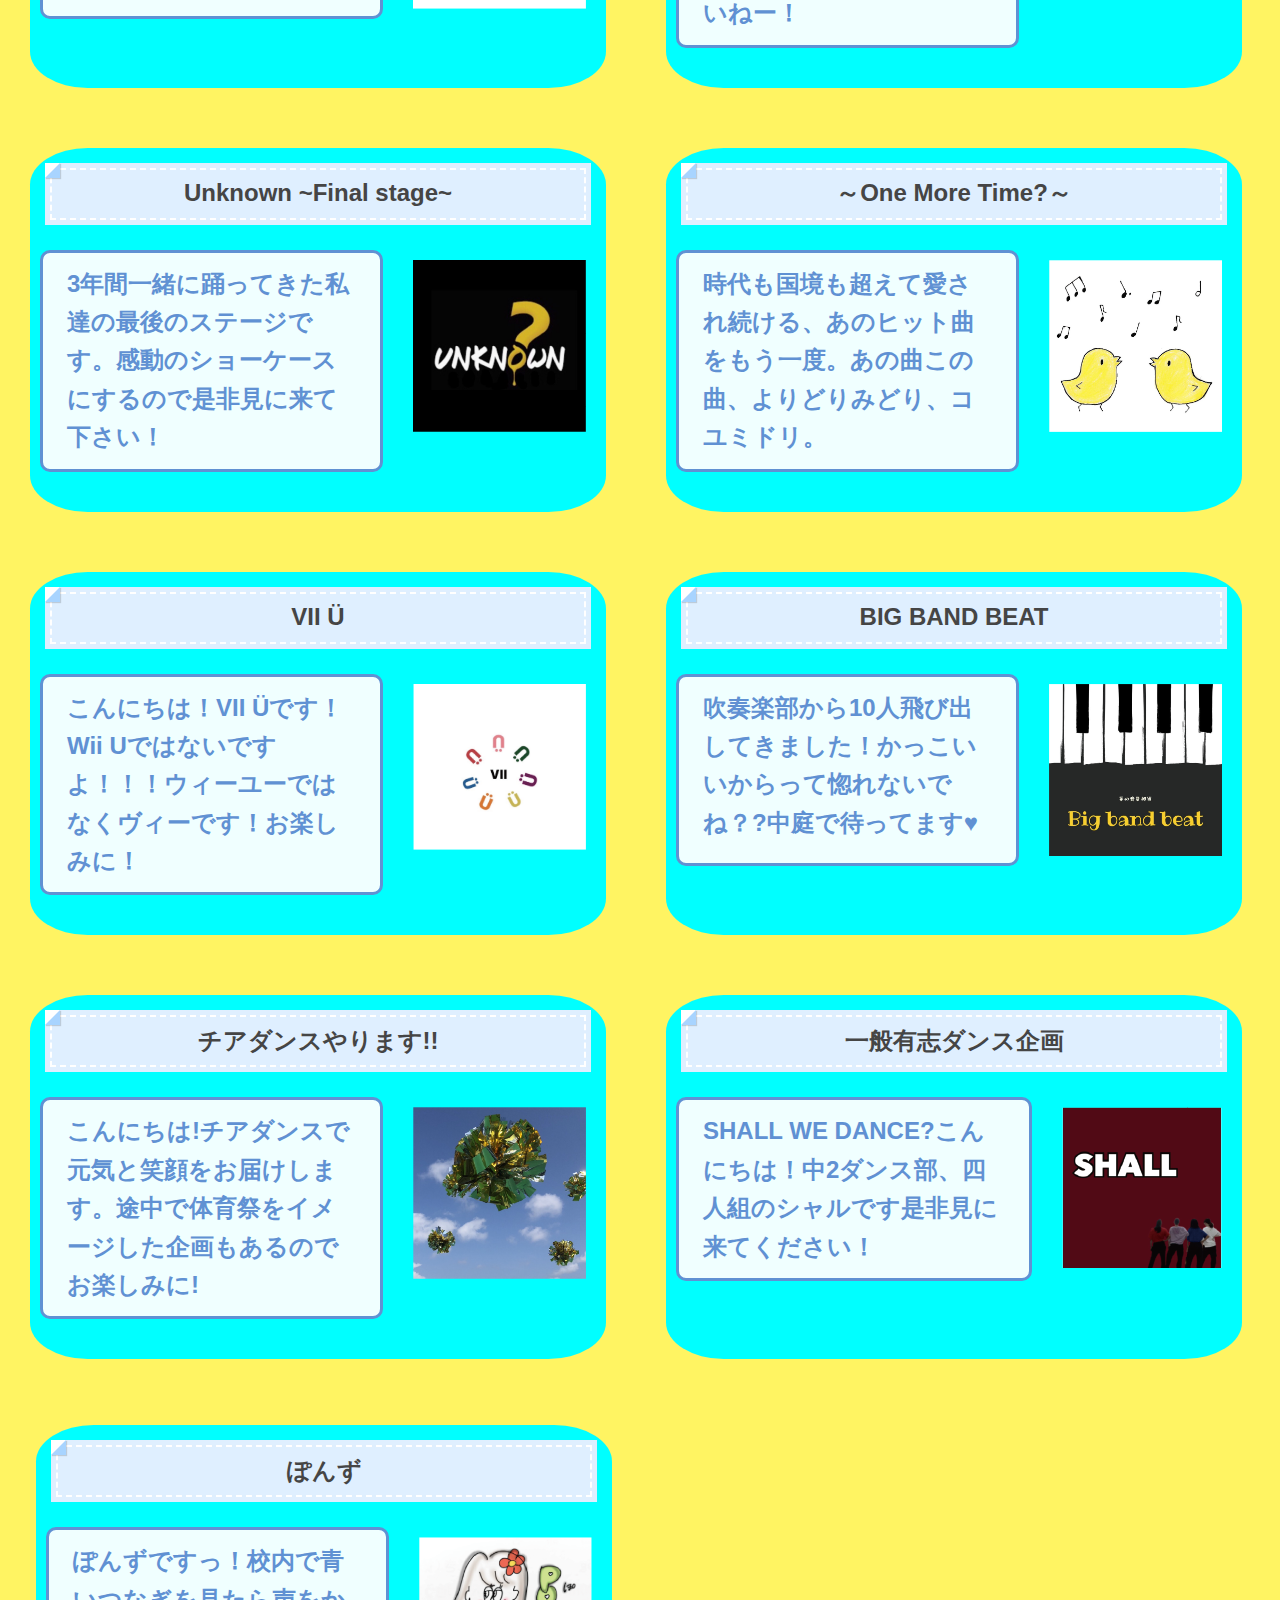
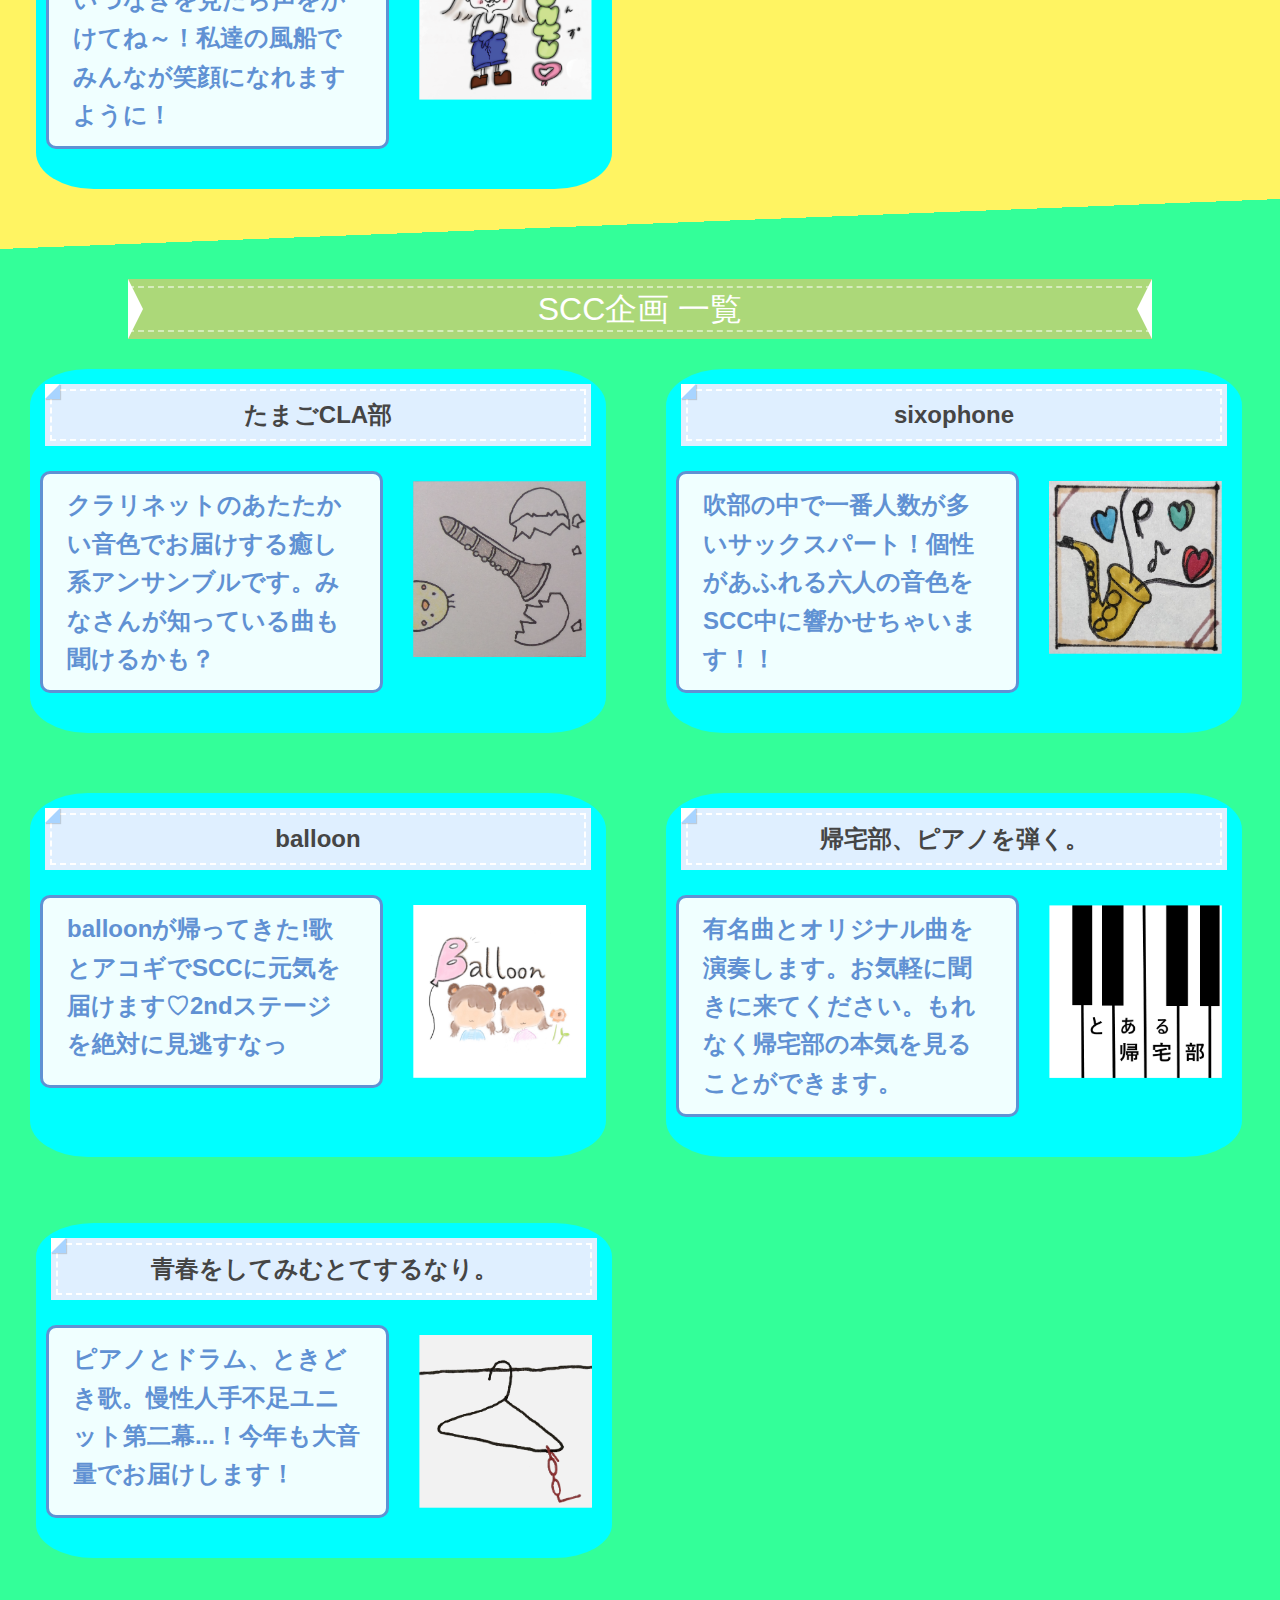
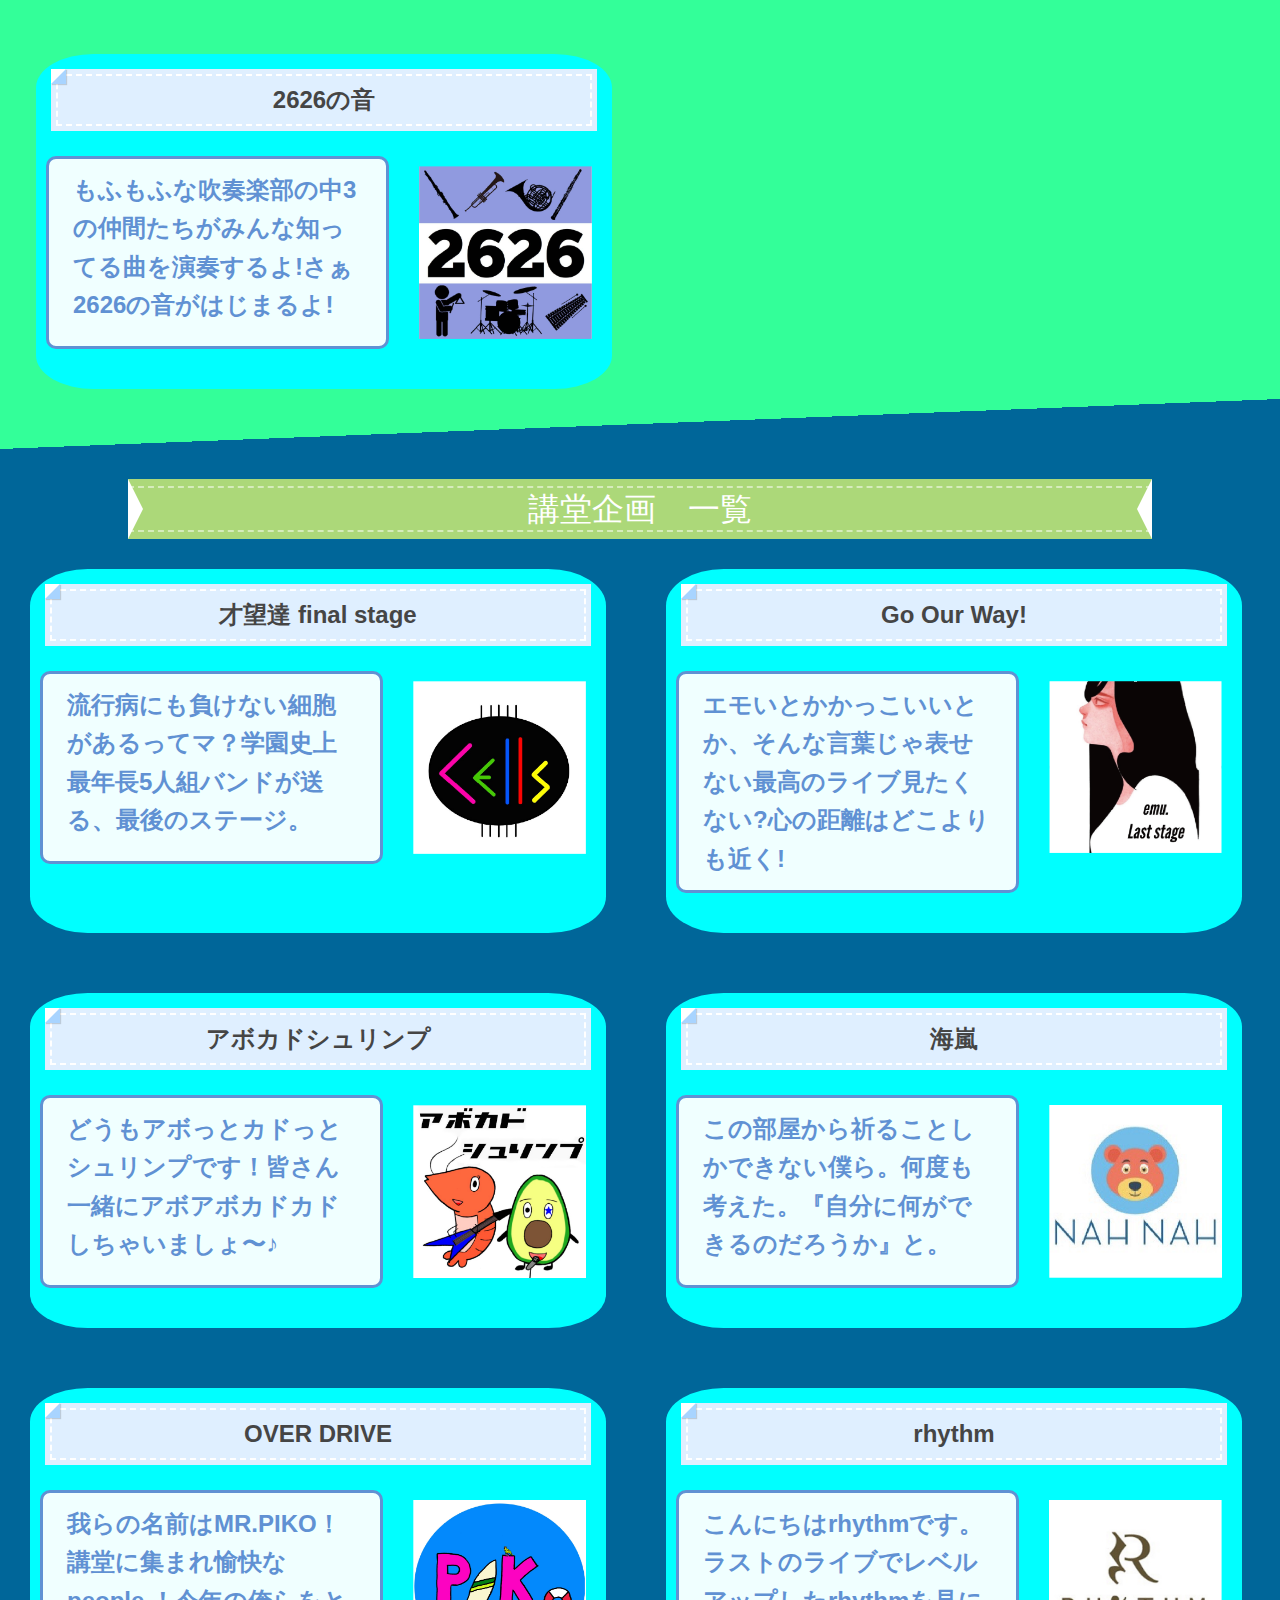
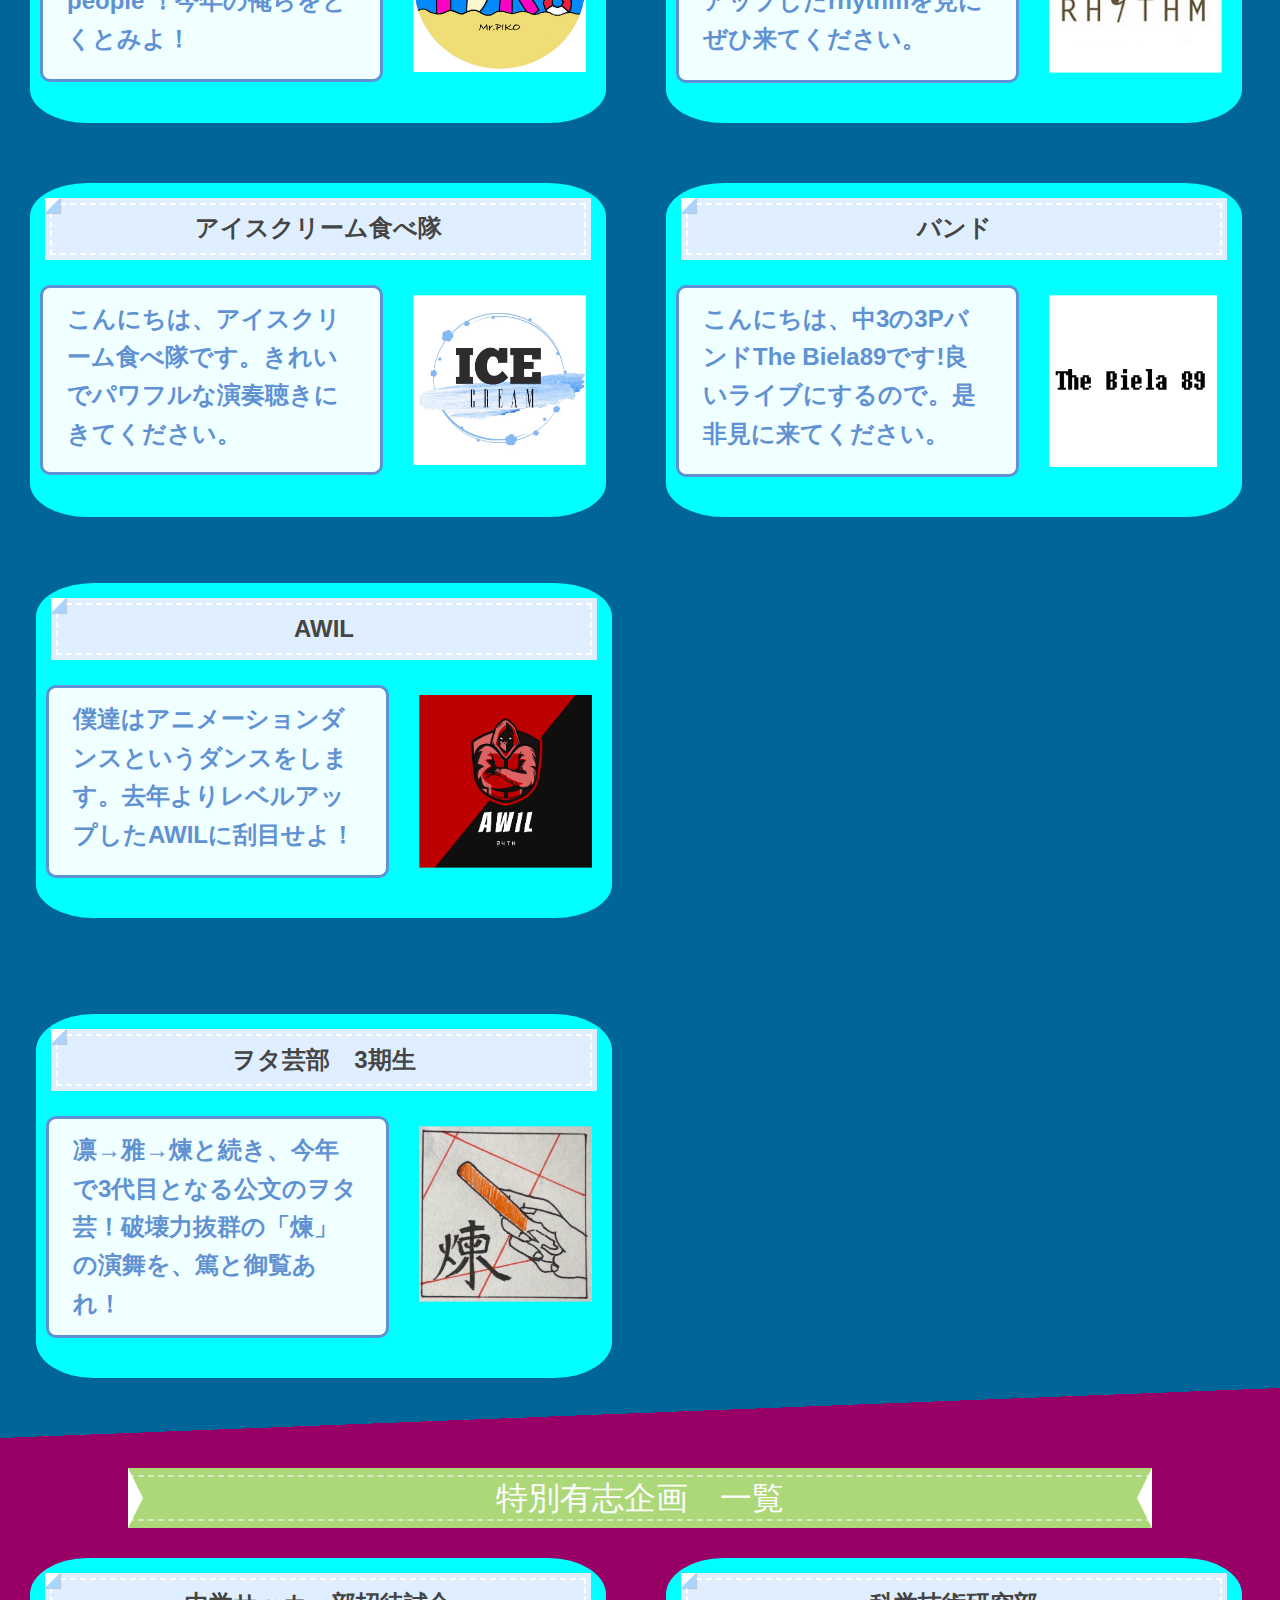
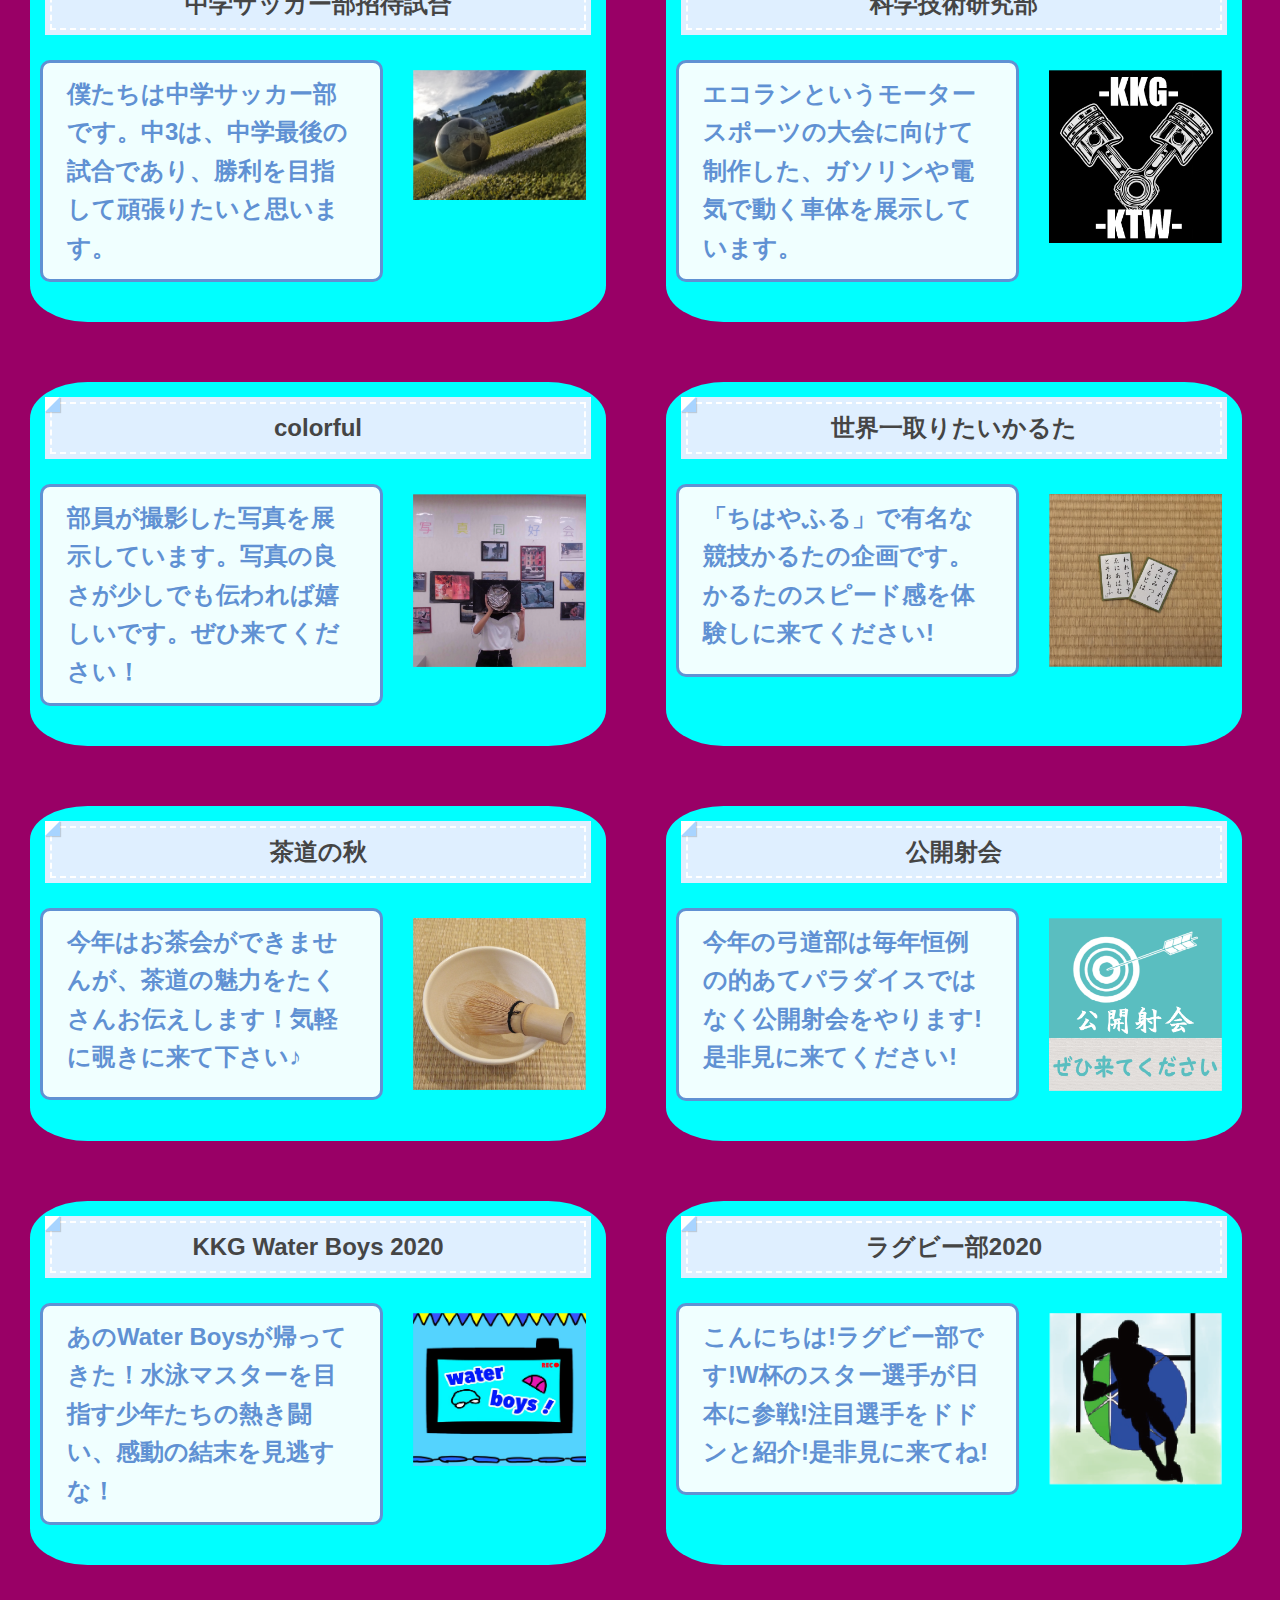
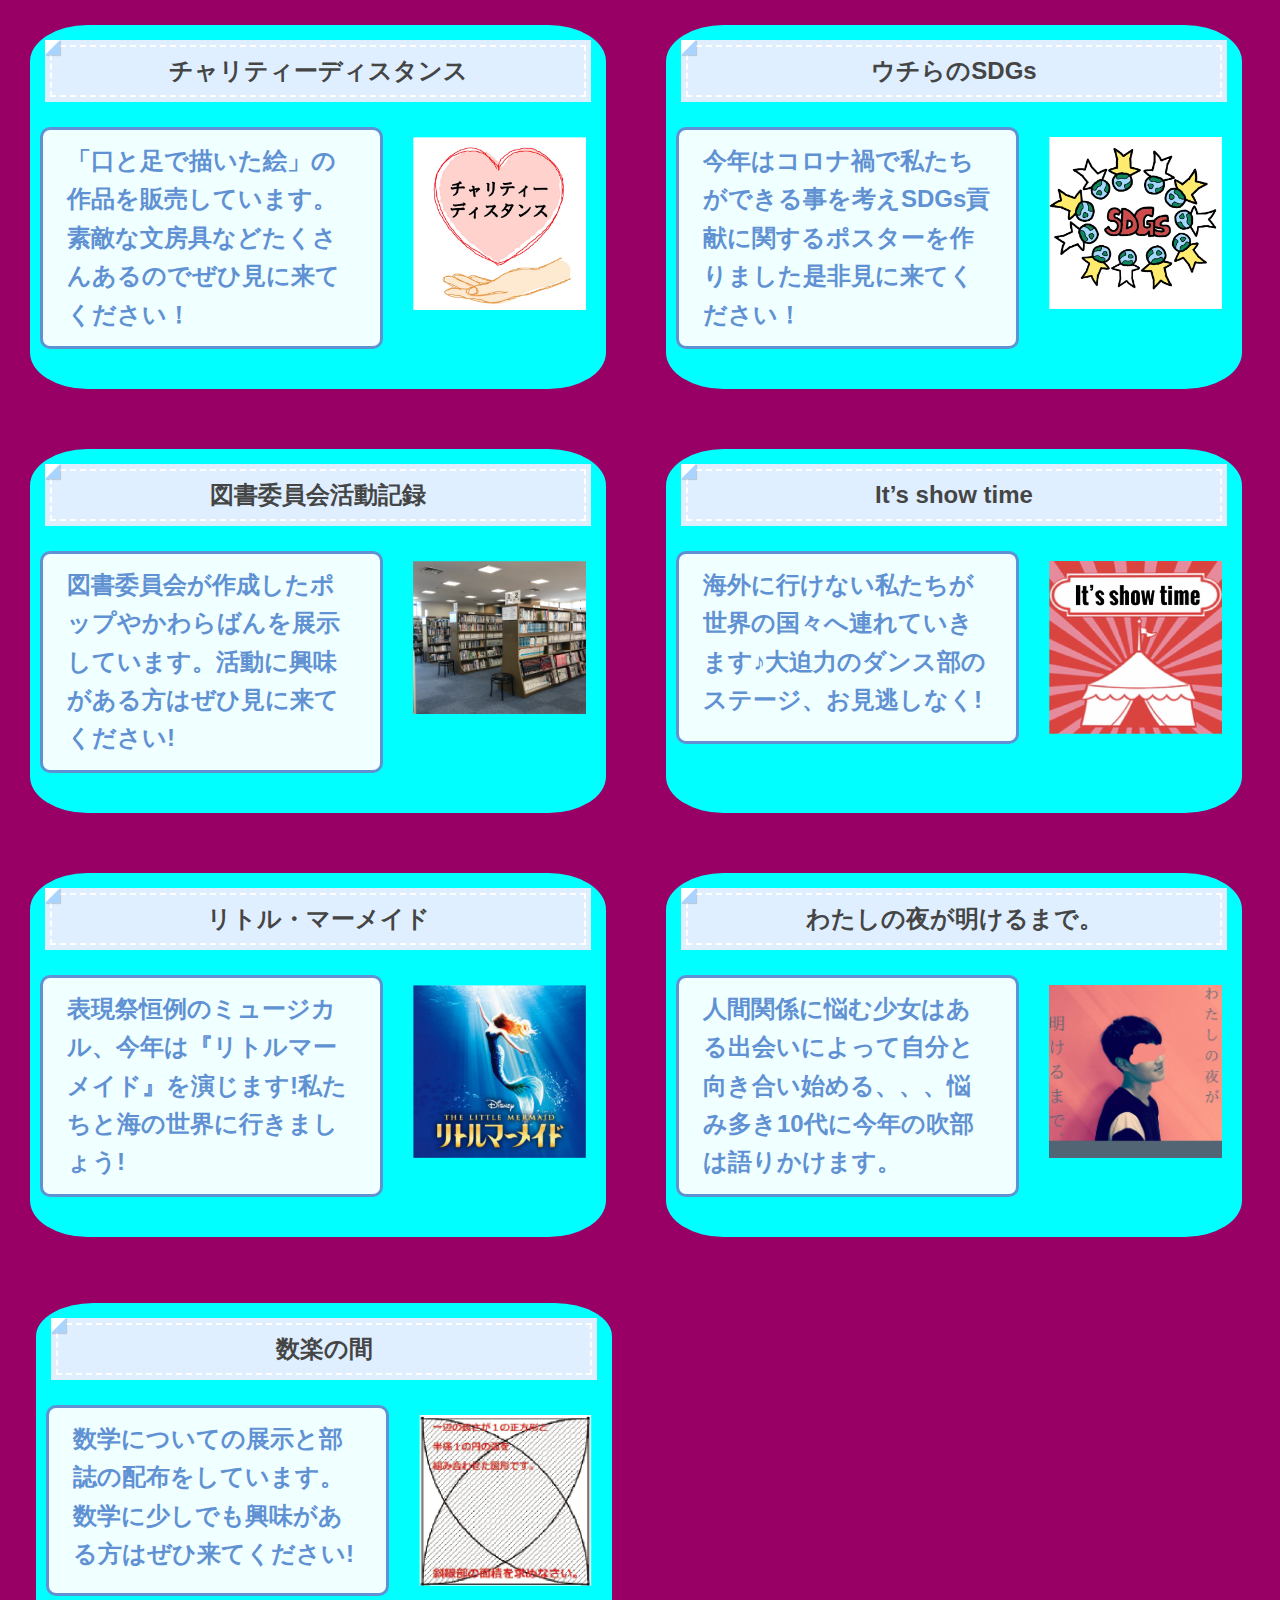
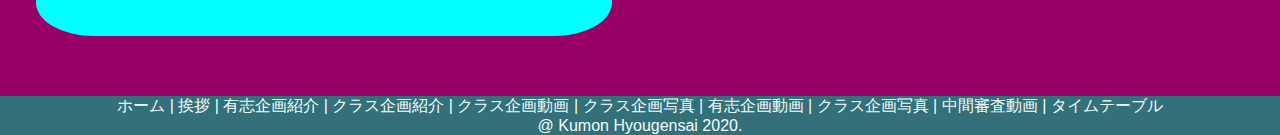
<file: plan.html>
<head>
    <link rel="stylesheet" href="plan.css">
    <link rel="stylesheet" href="layout.css">
    <title>表現祭ホームページ_有志企画紹介</title>
</head>
<body>
    <header>
        <h1 clase="headline">
            <a>有志企画紹介</a>
        </h1>
        <ul class="nav-list">
           <li class="nav-list-item"><a href="index.html">ホーム</a></li>
           <a> | </a>
           <li class="nav-list-item"><a href="greet.html">挨拶</a></li>
           <a> | </a>
           <li class="nav-list-item"><a href="plan.html">有志企画紹介</a></li>
           <a> | </a>
           <li class="nav-list-item"><a href="class.html">クラス企画紹介</a></li>
           <a> | </a>
           <li class="nav-list-item"><a href="class_photo.html">クラス企画写真</a></li>
           <a> | </a>
           <li class="nav-list-item"><a href="video_2.html">有志企画動画</a></li>
           <a> | </a>
           <li class="nav-list-item"><a href="plan_photo.html">有志企画写真</a></li>
           <a> | </a>
           <li class="nav-list-item"><a href="center.html">中間審査動画</a></li>
           <a> | </a>
           <li class="nav-list-item"><a href="time_table.html">タイムテーブル</a></li>
       </ul>
    </header>
    <div id="wrapper">
        <div class="white"></div>
         <div class="garden">
            <div class="ribbon">
                <p>中庭＆その他企画　一覧</p>
            </div>
            <div class="content">
               <h2>H&Y</h2>
                <div class="container">
                    <p>こんにちは！皆さんが知っている曲ばかりなので一緒に盛り上がりましょ〜！ぜひぜひ見に来てください！！</p>
                    <img src="plan_photo/h&y.jpg">
                </div>
            </div>
            <div class="content">
               <h2>Hello.</h2>
                <div class="container">
                    <p>(Wikipediaより)ア・カペラは、声楽だけで合唱を行う事、またはそのための楽曲全般をあっ字数が</p>
                    <img src="plan_photo/hello.png">
                </div>
            </div>
            <div class="content">
               <h2>OREO</h2>
                <div class="container">
                    <p>こんにちは、OREOです！今年は予想外の事が沢山あり、心が沈んでいる方もいるかもしれませんがOREOのダンスを見て少し
                    でも元気になってくれたら嬉しいです！</p>
                    <img src="plan_photo/kashi.png">
                </div>
            </div>
            <div class="content">
               <h2>ももいろシローバーZ</h2>
                <div class="container">    
                    <p>今年のももシロは一味違う？！ももシロのラストステージを見逃すなっ！みんな楽しもうぜーっと❤︎</p>
                    <img src="plan_photo/momo.png">
                </div>
            </div>
            <div class="content">
               <h2>ゆかし</h2>
                <div class="container">
                    <p>YUKASHiです！ステージから歌でみんなを笑顔にします！私たちのゆかしな世界へようこそ♡</p>
                    <img src="plan_photo/yukashi.png">
                </div>
            </div>
            <div class="content">
               <h2>歌森</h2>
                <div class="container">    
                    <p>こんにちは。オアシスです。オアシスでは、四季に合わせた曲を歌っていきます。是非きてくださいねー！</p>
                    <img src="plan_photo/oa.png">
                </div>
            </div>
            <div class="content">
               <h2>Unknown ~Final stage~</h2>
                <div class="container">
                    <p>3年間一緒に踊ってきた私達の最後のステージです。感動のショーケースにするので是非見に来て下さい！</p>
                    <img src="plan_photo/unk.png">
                </div>
            </div>
            <div class="content">
               <h2>～One More Time?～</h2>
                <div class="container">
                    <p>時代も国境も超えて愛され続ける、あのヒット曲をもう一度。あの曲この曲、よりどりみどり、コユミドリ。</p>
                    <img src="plan_photo/onemore.png">
                </div>
            </div>
            <div class="content">
               <h2>VII Ü</h2>
                <div class="container">
                    <p>こんにちは！VII Üです！Wii Uではないですよ！！！ウィーユーではなくヴィーです！お楽しみに！</p>
                    <img src="plan_photo/vll.png">
                </div>
            </div>
            <div class="content">
               <h2>BIG BAND BEAT</h2>
                <div class="container">  
                    <p>吹奏楽部から10人飛び出してきました！かっこいいからって惚れないでね？?中庭で待ってます♥</p>
                    <img src="plan_photo/kokoro.png">
                </div>
            </div>
            <div class="content">
               <h2>チアダンスやります!!　</h2>
                <div class="container">  
                    <p>こんにちは!チアダンスで元気と笑顔をお届けします。途中で体育祭をイメージした企画もあるのでお楽しみに!</p>
                    <img src="plan_photo/tia.png">
                </div>
            </div>
           <div class="content">
                <h2>一般有志ダンス企画</h2>
                <div class="container">
                    <p>SHALL WE DANCE?こんにちは！中2ダンス部、四人組のシャルです是非見に来てください！</p>
                    <img src="plan_photo/shall.png">
                </div>
            </div>
            <div class="content_2">
               <h2>ぽんず</h2>
                <div class="container">
                    <p>ぽんずですっ！校内で青いつなぎを見たら声をかけてね～！私達の風船でみんなが笑顔になれますように！</p>
                    <img src="plan_photo/pon.png">
                </div>
            </div>
        </div>
        <div class="scc">
            <div class="ribbon">
                <p>SCC企画 一覧</p>
            </div>
            <div class="content">
                <h2>たまごCLA部</h2>
                <div class="container">
                    <p>クラリネットのあたたかい音色でお届けする癒し系アンサンブルです。みなさんが知っている曲も聞けるかも？
                    </p>
                    <img src="plan_photo/tamago.png">
                </div> 
            </div>
            <div class="content">
               <h2>sixophone</h2>
                <div class="container">
                    <p>吹部の中で一番人数が多いサックスパート！個性があふれる六人の音色をSCC中に響かせちゃいます！！</p>
                    <img src="plan_photo/six.png">
                </div>
            </div>
            <div class="content">
               <h2>balloon</h2>
                <div class="container">
                    <p>balloonが帰ってきた!歌とアコギでSCCに元気を届けます♡2ndステージを絶対に見逃すなっ</p>
                    <img src="plan_photo/balloon.png">
                </div>
            </div>
            <div class="content">
               <h2>帰宅部、ピアノを弾く。</h2>
                <div class="container">
                    <p>有名曲とオリジナル曲を演奏します。お気軽に聞きに来てください。もれなく帰宅部の本気を見ることができます。</p>
                    <img src="plan_photo/b3.png">
                </div>
            </div>
            <div class="content_2">
               <h2>青春をしてみむとてするなり。</h2>
                <div class="container">
                    <p>ピアノとドラム、ときどき歌。慢性人手不足ユニット第二幕...！今年も大音量でお届けします！</p>
                    <img src="plan_photo/hibana.png">
                </div>
            </div>
            <div class="content_2">
                <h2>2626の音</h2>
                <div class="container">
                    <p>もふもふな吹奏楽部の中3の仲間たちがみんな知ってる曲を演奏するよ!さぁ2626の音がはじまるよ!</p>
                    <img src="plan_photo/2626.png">
                </div>
            </div>
        </div>
        <div class="auditorium">
           <div class="ribbon">
                <p>講堂企画　一覧</p>
            </div>
            <div class="content">
               <h2>才望達 final stage</h2>
                <div class="container">
                    <p>流行病にも負けない細胞があるってマ？学園史上最年長5人組バンドが送る、最後のステージ。</p>
                    <img src="plan_photo/cells.png">
                </div>
            </div>
            <div class="content">
               <h2>Go Our Way!</h2>
                <div class="container">
                    <p>エモいとかかっこいいとか、そんな言葉じゃ表せない最高のライブ見たくない?心の距離はどこよりも近く!</p>
                    <img src="plan_photo/emu.png">
                </div>
            </div>
            <div class="content">
               <h2>アボカドシュリンプ</h2>
                <div class="container">
                    <p>どうもアボっとカドっとシュリンプです！皆さん一緒にアボアボカドカドしちゃいましょ〜♪</p>
                    <img src="plan_photo/abokado.png">
                </div>
            </div>
            <div class="content">
               <h2>海嵐</h2>
                <div class="container">
                     <p>この部屋から祈ることしかできない僕ら。何度も考えた。『自分に何ができるのだろうか』と。</p>
                    <img src="plan_photo/nahnah.png">
                </div>
            </div>
            <div class="content">
               <h2>OVER DRIVE</h2>
                <div class="container">
                    <p>我らの名前はMR.PIKO！講堂に集まれ愉快なpeople ！今年の俺らをとくとみよ！</p>
                    <img src="plan_photo/piko.png">
                </div>
            </div>
            <div class="content">
               <h2>rhythm</h2>
                <div class="container">
                    <p>こんにちはrhythmです。ラストのライブでレベルアップしたrhythmを見にぜひ来てください。</p>
                    <img src="plan_photo/rhythm.png">
                </div>
            </div>
            <div class="content">
               <h2>アイスクリーム食べ隊</h2>
                <div class="container">
                    <p>こんにちは、アイスクリーム食べ隊です。きれいでパワフルな演奏聴きにきてください。</p>
                    <img src="plan_photo/ice.png">
                </div>
            </div>
            <div class="content">
               <h2>バンド</h2>
                <div class="container">
                    <p>こんにちは、中3の3PバンドThe Biela89です!良いライブにするので。是非見に来てください。</p>
                    <img src="plan_photo/biera.png">
                </div>
            </div>
            <div class="content_2">
               <h2>AWIL</h2>
                <div class="container">  
                    <p>僕達はアニメーションダンスというダンスをします。去年よりレベルアップしたAWILに刮目せよ！</p>
                    <img src="plan_photo/awil.png">
                </div>
            </div>
            <div class="content_2">
               <h2>ヲタ芸部　3期生</h2>
                <div class="container">
                    <p>凛→雅→煉と続き、今年で3代目となる公文のヲタ芸！破壊力抜群の「煉」の演舞を、篤と御覧あれ！</p>
                    <img src="plan_photo/ren.png">
                </div>
            </div>
        </div>
        <div class="club">
           <div class="ribbon">
                <p>特別有志企画　一覧</p>
            </div>
            <div class="content">
               <h2>中学サッカー部招待試合</h2>
                <div class="container">
                    <p>僕たちは中学サッカー部です。中3は、中学最後の試合であり、勝利を目指して頑張りたいと思います。</p>
                    <img src="plan_photo/soccer_1.png">
                </div>
            </div>
            <div class="content">
               <h2>科学技術研究部</h2>
                <div class="container">
                     <p>エコランというモータースポーツの大会に向けて制作した、ガソリンや電気で動く車体を展示しています。</p>
                    <img src="plan_photo/ktw.png">
                </div>
            </div>
            <div class="content">
               <h2>colorful</h2>
                <div class="container">
                    <p>部員が撮影した写真を展示しています。写真の良さが少しでも伝われば嬉しいです。ぜひ来てください！</p>
                    <img src="plan_photo/phto.png">
                </div>
            </div>
            <div class="content">
               <h2>世界一取りたいかるた</h2>
                <div class="container">
                    <p>「ちはやふる」で有名な競技かるたの企画です。かるたのスピード感を体験しに来てください!</p>
                    <img src="plan_photo/card.png">
                </div>
            </div>
            <div class="content">
               <h2>茶道の秋</h2>
                <div class="container">
                    <p>今年はお茶会ができませんが、茶道の魅力をたくさんお伝えします！気軽に覗きに来て下さい♪</p>
                    <img src="plan_photo/tea.png">
                </div>
            </div>
            <div class="content">
               <h2>公開射会</h2>
                <div class="container">  
                    <p>今年の弓道部は毎年恒例の的あてパラダイスではなく公開射会をやります!是非見に来てください!</p>
                    <img src="plan_photo/iru.png">
                </div>
            </div>
            <div class="content">
               <h2>KKG Water Boys 2020</h2>
                <div class="container">
                    <p>あのWater Boysが帰ってきた！水泳マスターを目指す少年たちの熱き闘い、感動の結末を見逃すな！</p>
                    <img src="plan_photo/mizu.png">
                </div>
            </div>
            <div class="content">
               <h2>ラグビー部2020</h2>
                <div class="container">
                   <p>こんにちは!ラグビー部です!W杯のスター選手が日本に参戦!注目選手をドドンと紹介!是非見に来てね!</p>
                    <img src="plan_photo/ragu.png"> 
                </div>
            </div>
            <div class="content">
               <h2>チャリティーディスタンス</h2>
                <div class="container">
                    <p>「口と足で描いた絵」の作品を販売しています。素敵な文房具などたくさんあるのでぜひ見に来てください！</p>
                    <img src="plan_photo/hart.png">
                </div>
            </div>
            <div class="content">
               <h2>ウチらのSDGs</h2>
                <div class="container">
                    <p>今年はコロナ禍で私たちができる事を考えSDGs貢献に関するポスターを作りました是非見に来てください！</p>
                    <img src="plan_photo/sdgs.png">
                </div>
            </div>
            <div class="content">
               <h2>図書委員会活動記録</h2>
                <div class="container">
                    <p>図書委員会が作成したポップやかわらばんを展示しています。活動に興味がある方はぜひ見に来てください!</p>
                    <img src="plan_photo/libura.png">
                </div>
            </div>
            <div class="content">
               <h2>It’s show time</h2>
                <div class="container">
                    <p>海外に行けない私たちが世界の国々へ連れていきます♪大迫力のダンス部のステージ、お見逃しなく!</p>
                    <img src="plan_photo/its.png">
                </div>
            </div>
            <div class="content">
               <h2>リトル・マーメイド</h2>
                <div class="container">
                    <p>表現祭恒例のミュージカル、今年は『リトルマーメイド』を演じます!私たちと海の世界に行きましょう!</p>
                    <img src="plan_photo/play.png">
                </div>
            </div>
            <div class="content">
               <h2>わたしの夜が明けるまで。</h2>
                <div class="container">
                    <p>人間関係に悩む少女はある出会いによって自分と向き合い始める、、、悩み多き10代に今年の吹部は語りかけます。</p>
                    <img src="plan_photo/mekakushi.png">
                </div>
            </div>
            <div class="content_2">
               <h2>数楽の間</h2>
                <div class="container">
                    <p>数学についての展示と部誌の配布をしています。数学に少しでも興味がある方はぜひ来てください!</p>
                    <img src="plan_photo/math.png">
                </div>
            </div>
        </div>
    </div>
    <footer>
           <div class="footer-menu">
            <a href="index.html">ホーム</a>
        <a> | </a>
        <a href="greet.html">挨拶</a>
        <a> | </a>
        <a href="plan.html">有志企画紹介</a>
        <a> | </a>
        <a href="class.html">クラス企画紹介</a>
        <a> | </a>
        <a href="video.html">クラス企画動画</a>
        <a> | </a>
        <a href="class_photo.html">クラス企画写真</a>
        <a> | </a>
        <a href="video_2.html">有志企画動画</a>
        <a> | </a>
        <a href="plan_photo.html">クラス企画写真</a>
        <a> | </a>
        <a href="center.html">中間審査動画</a>
        <a> | </a>
        <a href="time_table.html">タイムテーブル</a>
           </div>
           <p> @ Kumon Hyougensai 2020.</p>
       </footer>
</body>
</file>
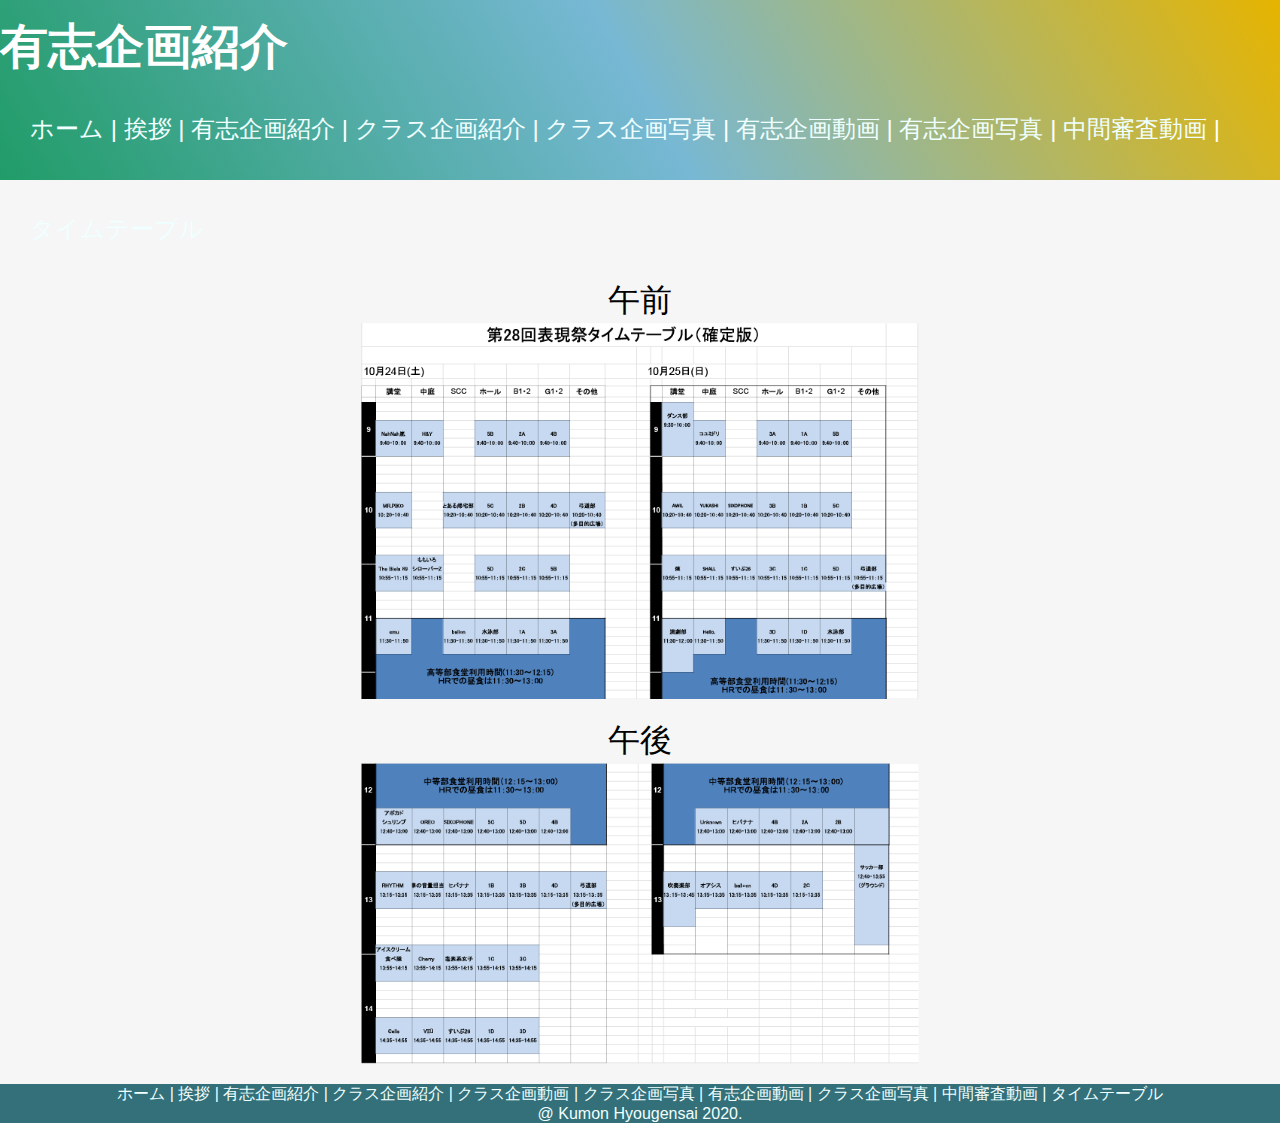
<file: time_table.html>
<head>
    <link rel="stylesheet" href="time_table.css">
    <link rel="stylesheet" href="layout.css">
    <title>表現祭ホームページ_有志企画紹介</title>
</head>
<body>
    <header>
        <h1 clase="headline">
            <a>有志企画紹介</a>
        </h1>
        <ul class="nav-list">
           <li class="nav-list-item"><a href="index.html">ホーム</a></li>
           <a> | </a>
           <li class="nav-list-item"><a href="greet.html">挨拶</a></li>
           <a> | </a>
           <li class="nav-list-item"><a href="plan.html">有志企画紹介</a></li>
           <a> | </a>
           <li class="nav-list-item"><a href="class.html">クラス企画紹介</a></li>
           <a> | </a>
           <li class="nav-list-item"><a href="class_photo.html">クラス企画写真</a></li>
           <a> | </a>
           <li class="nav-list-item"><a href="video_2.html">有志企画動画</a></li>
           <a> | </a>
           <li class="nav-list-item"><a href="plan_photo.html">有志企画写真</a></li>
           <a> | </a>
           <li class="nav-list-item"><a href="center.html">中間審査動画</a></li>
           <a> | </a>
           <li class="nav-list-item"><a href="time_table.html">タイムテーブル</a></li>
       </ul>
    </header>
      <div class="white"></div>
        <div class="photo">
            <p>午前</p>
            <img src="time_2.png">
        </div>
        <div class="photo">
            <p>午後</p>
            <img src="time_1.png">
        </div>
        <footer>
           <div class="footer-menu">
            <a href="index.html">ホーム</a>
        <a> | </a>
        <a href="greet.html">挨拶</a>
        <a> | </a>
        <a href="plan.html">有志企画紹介</a>
        <a> | </a>
        <a href="class.html">クラス企画紹介</a>
        <a> | </a>
        <a href="video.html">クラス企画動画</a>
        <a> | </a>
        <a href="class_photo.html">クラス企画写真</a>
        <a> | </a>
        <a href="video_2.html">有志企画動画</a>
        <a> | </a>
        <a href="plan_photo.html">クラス企画写真</a>
        <a> | </a>
        <a href="center.html">中間審査動画</a>
        <a> | </a>
        <a href="time_table.html">タイムテーブル</a>
           </div>
           <p> @ Kumon Hyougensai 2020.</p>
       </footer>
</body>
</file>
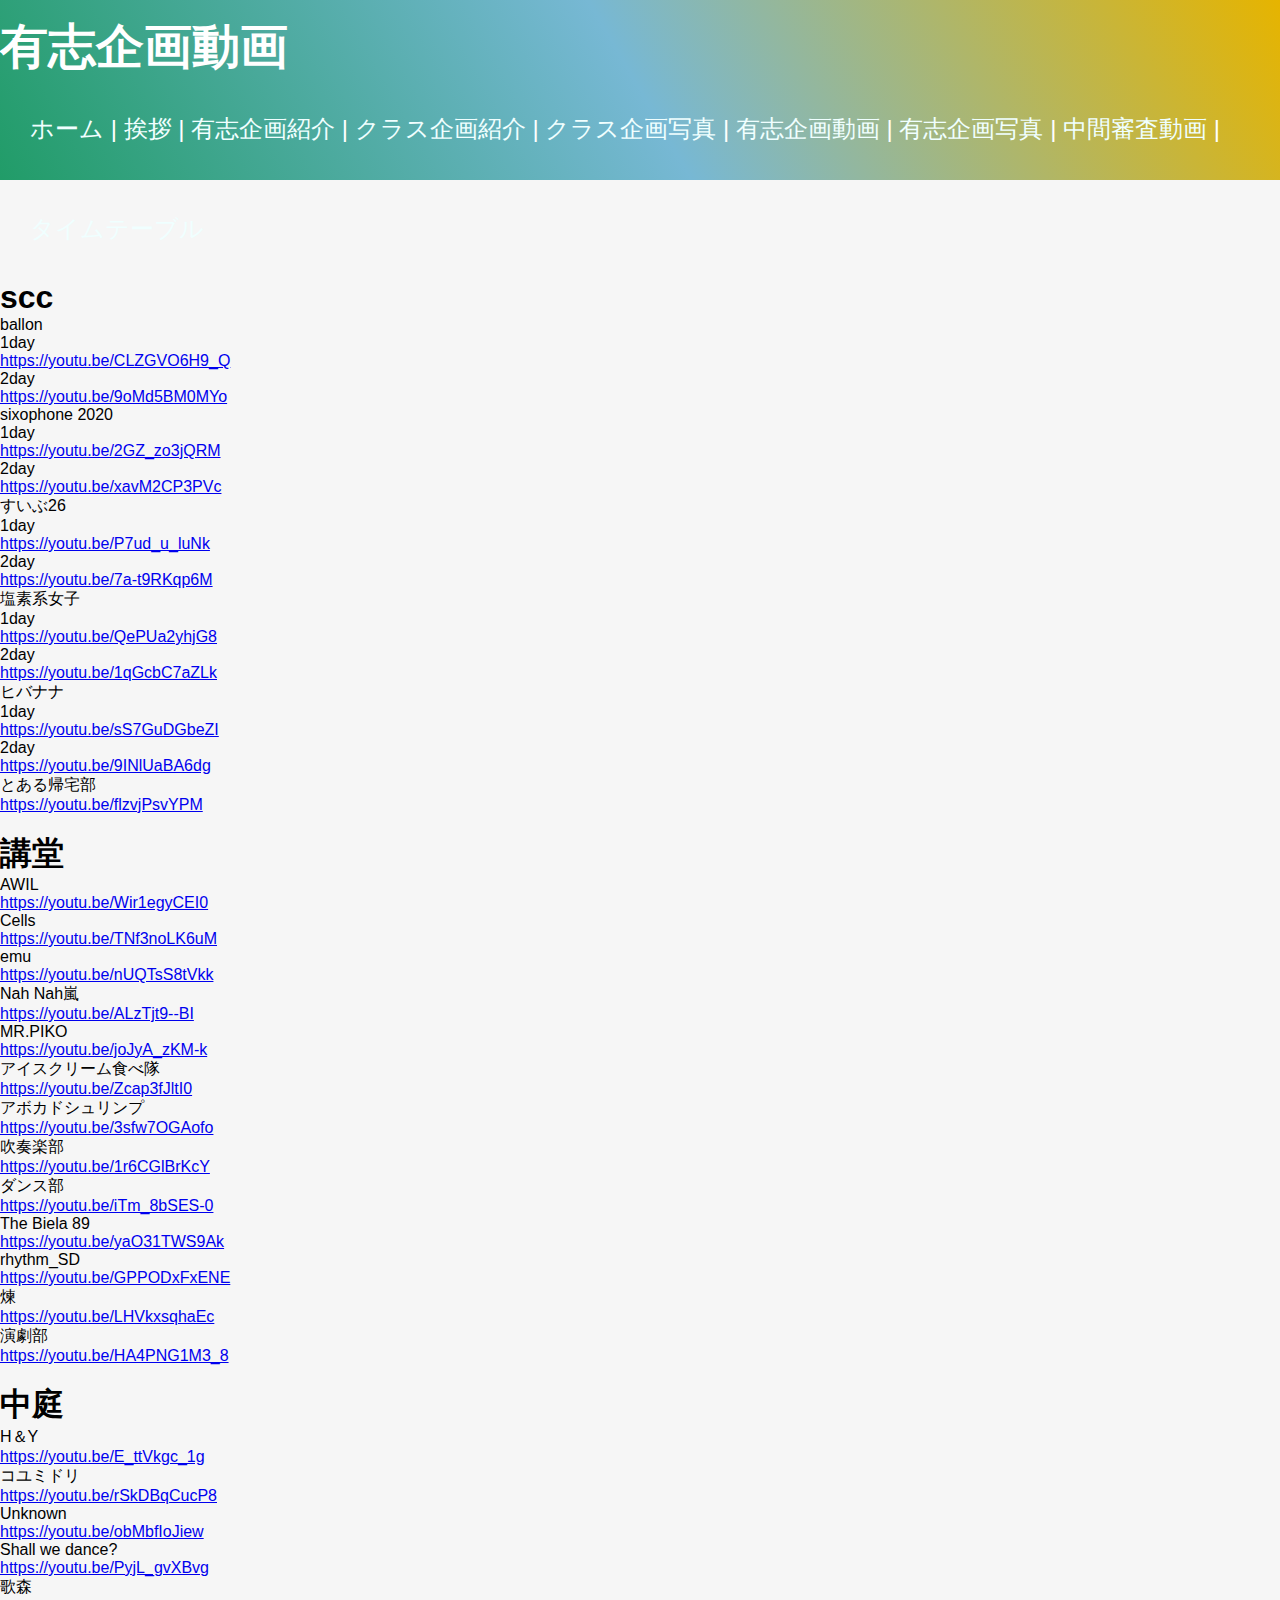
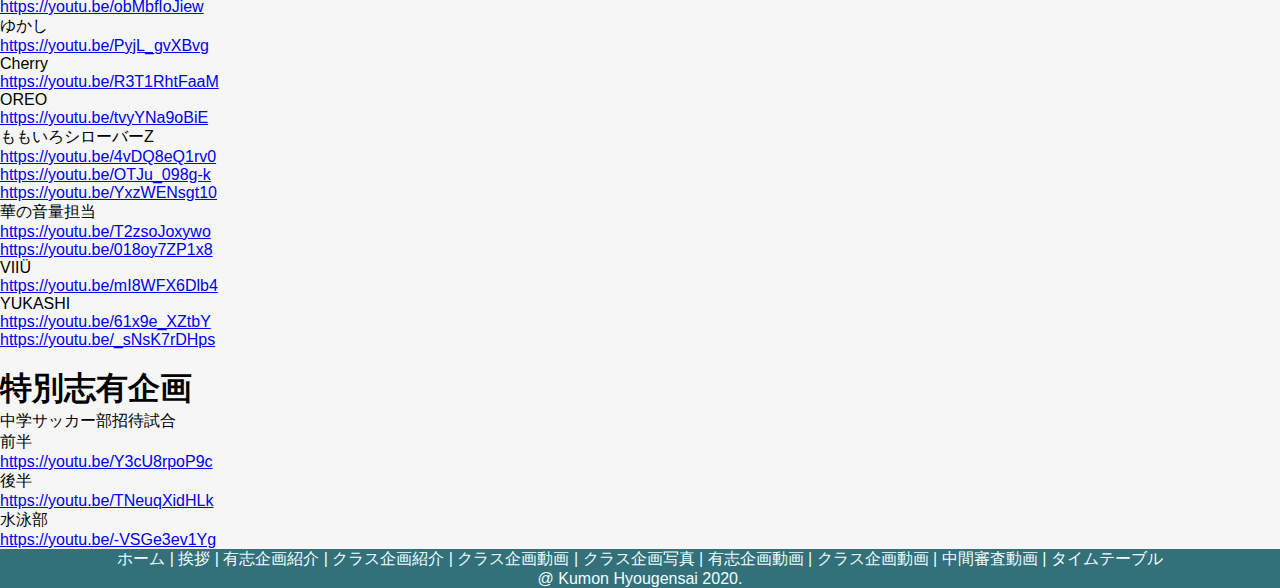
<file: video_2.html>
<!DOCTYPE html>
<html lang="ja">
<head>
    <meta charset="UTF-8">
    <title>有志企画動画</title>
    <link rel="stylesheet" href="layout.css">
    <link rel="stylesheet" href="video.css">
</head>
   <body>
    <header>
       <h1 clase="headline">
           <a>有志企画動画</a>
       </h1>
       <ul class="nav-list">
           <li class="nav-list-item"><a href="index.html">ホーム</a></li>
           <a> | </a>
           <li class="nav-list-item"><a href="greet.html">挨拶</a></li>
           <a> | </a>
           <li class="nav-list-item"><a href="plan.html">有志企画紹介</a></li>
           <a> | </a>
           <li class="nav-list-item"><a href="class.html">クラス企画紹介</a></li>
           <a> | </a>
           <li class="nav-list-item"><a href="class_photo.html">クラス企画写真</a></li>
           <a> | </a>
           <li class="nav-list-item"><a href="video_2.html">有志企画動画</a></li>
           <a> | </a>
           <li class="nav-list-item"><a href="plan_photo.html">有志企画写真</a></li>
           <a> | </a>
           <li class="nav-list-item"><a href="center.html">中間審査動画</a></li>
           <a> | </a>
           <li class="nav-list-item"><a href="time_table.html">タイムテーブル</a></li>
       </ul>
   </header>
    <br>
    <br>
    <br>
    <h1>scc</h1>
    <div>ballon</div>
    <div>1day</div>
    <a href="https://youtu.be/CLZGVO6H9_Q">https://youtu.be/CLZGVO6H9_Q</a><br>
    <div>2day</div>
    <a href="https://youtu.be/9oMd5BM0MYo">https://youtu.be/9oMd5BM0MYo</a><br>
    <div>sixophone 2020</div>
    <div>1day</div>
    <a href="https://youtu.be/2GZ_zo3jQRM">https://youtu.be/2GZ_zo3jQRM</a><br>
    <div>2day</div>
    <a href="https://youtu.be/xavM2CP3PVc">https://youtu.be/xavM2CP3PVc</a><br>
    <div>すいぶ26</div>
    <div>1day</div>
    <a href="https://youtu.be/P7ud_u_luNk">https://youtu.be/P7ud_u_luNk</a><br>
    <div>2day</div>
    <a href="https://youtu.be/7a-t9RKqp6M">https://youtu.be/7a-t9RKqp6M</a><br>
    <div>塩素系女子</div>
    <div>1day</div>
    <a href="https://youtu.be/QePUa2yhjG8">https://youtu.be/QePUa2yhjG8</a><br>
    <div>2day</div>
    <a href="https://youtu.be/1qGcbC7aZLk">https://youtu.be/1qGcbC7aZLk</a><br>
    <div>ヒバナナ</div>
    <div>1day</div>
    <a href="https://youtu.be/sS7GuDGbeZI">https://youtu.be/sS7GuDGbeZI</a><br>
    <div>2day</div>
    <a href="https://youtu.be/9INlUaBA6dg">https://youtu.be/9INlUaBA6dg</a><br>
    <div>とある帰宅部</div>
    <a href="https://youtu.be/flzvjPsvYPM">https://youtu.be/flzvjPsvYPM</a><br>
    
    <br>
    <h1>講堂</h1>
    <div>AWIL</div>
    <a href="https://youtu.be/Wir1egyCEI0">https://youtu.be/Wir1egyCEI0</a><br>
    <div>Cells</div>
    <a href="https://youtu.be/TNf3noLK6uM">https://youtu.be/TNf3noLK6uM</a><br>
    <div>emu</div>
    <a href="https://youtu.be/nUQTsS8tVkk">https://youtu.be/nUQTsS8tVkk</a><br>
    <div>Nah Nah嵐</div>
    <a href="https://youtu.be/ALzTjt9--BI">https://youtu.be/ALzTjt9--BI</a><br>
    <div>MR.PIKO</div>
    <a href="https://youtu.be/joJyA_zKM-k">https://youtu.be/joJyA_zKM-k</a><br>
    <div>アイスクリーム食べ隊</div>
    <a href="https://youtu.be/Zcap3fJltI0">https://youtu.be/Zcap3fJltI0</a><br>
    <div>アボカドシュリンプ</div>
    <a href="https://youtu.be/3sfw7OGAofo">https://youtu.be/3sfw7OGAofo</a><br>
    <div>吹奏楽部</div>
    <a href="https://youtu.be/1r6CGlBrKcY">https://youtu.be/1r6CGlBrKcY</a><br>
    <div>ダンス部</div>
    <a href="https://youtu.be/iTm_8bSES-0">https://youtu.be/iTm_8bSES-0</a><br>
    <div>The Biela 89</div>
    <a href="https://youtu.be/yaO31TWS9Ak">https://youtu.be/yaO31TWS9Ak</a><br>
    <div>rhythm_SD</div>
    <a href="https://youtu.be/GPPODxFxENE">https://youtu.be/GPPODxFxENE</a><br>
    <div>煉</div>
    <a href="https://youtu.be/LHVkxsqhaEc">https://youtu.be/LHVkxsqhaEc</a><br>
    <div>演劇部</div>
    <a href="https://youtu.be/HA4PNG1M3_8">https://youtu.be/HA4PNG1M3_8</a><br>
    
    <br>
    <h1>中庭</h1>
    <div>H＆Y</div>
    <a href="https://youtu.be/E_ttVkgc_1g">https://youtu.be/E_ttVkgc_1g</a><br>
    <div>コユミドリ</div>
    <a href="https://youtu.be/rSkDBqCucP8">https://youtu.be/rSkDBqCucP8</a><br>
    <div> Unknown </div>
    <a href="https://youtu.be/obMbfIoJiew">https://youtu.be/obMbfIoJiew</a><br>
    <div>Shall we dance?</div>
    <a href="https://youtu.be/PyjL_gvXBvg">https://youtu.be/PyjL_gvXBvg</a><br>
    <div> 歌森 </div>
    <a href="https://youtu.be/lfqzHm6J2Dw">https://youtu.be/obMbfIoJiew</a><br>
    <div>ゆかし</div>
    <a href="https://youtu.be/PyjL_gvXBvg">https://youtu.be/PyjL_gvXBvg</a><br>
    <div>Cherry</div>
    <a href="https://youtu.be/R3T1RhtFaaM">https://youtu.be/R3T1RhtFaaM</a><br>
    <div>OREO</div>
    <a href="https://youtu.be/tvyYNa9oBiE">https://youtu.be/tvyYNa9oBiE</a><br>
    <div>ももいろシローバーZ</div>
    <a href="https://youtu.be/4vDQ8eQ1rv0">https://youtu.be/4vDQ8eQ1rv0</a><br>
    <a href="https://youtu.be/OTJu_098g-k">https://youtu.be/OTJu_098g-k</a><br>
    <a href="https://youtu.be/YxzWENsgt10">https://youtu.be/YxzWENsgt10</a><br>
    <div>華の音量担当</div>
    <a href="https://youtu.be/T2zsoJoxywo">https://youtu.be/T2zsoJoxywo</a><br>
    <a href="https://youtu.be/018oy7ZP1x8">https://youtu.be/018oy7ZP1x8</a><br>
    <div>VIIÜ</div>
    <a href="https://youtu.be/mI8WFX6Dlb4">https://youtu.be/mI8WFX6Dlb4</a><br>
    <div>YUKASHI</div>
    <a href="https://youtu.be/61x9e_XZtbY">https://youtu.be/61x9e_XZtbY</a><br>
    <a href="https://youtu.be/_sNsK7rDHps">https://youtu.be/_sNsK7rDHps</a><br>
    
    
    <br>
    
    <h1>特別志有企画</h1>
    <div>中学サッカー部招待試合</div>
    <div>前半</div>
    <a href="https://youtu.be/Y3cU8rpoP9c">https://youtu.be/Y3cU8rpoP9c</a><br>
    <div>後半</div>
    <a href="https://youtu.be/TNeuqXidHLk">https://youtu.be/TNeuqXidHLk</a><br>
    <div>水泳部</div>
    <a href="https://youtu.be/-VSGe3ev1Yg">https://youtu.be/-VSGe3ev1Yg</a><br>
    
    
   <footer>
       <div class="footer-menu">
        <a href="index.html">ホーム</a>
        <a> | </a>
        <a href="greet.html">挨拶</a>
        <a> | </a>
        <a href="plan.html">有志企画紹介</a>
        <a> | </a>
        <a href="class.html">クラス企画紹介</a>
        <a> | </a>
        <a href="video.html">クラス企画動画</a>
        <a> | </a>
        <a href="class_photo.html">クラス企画写真</a>
        <a> | </a>
        <a href="video_2.html">有志企画動画</a>
        <a> | </a>
        <a href="plan_photo.html">クラス企画動画</a>
        <a> | </a>
        <a href="center.html">中間審査動画</a>
        <a> | </a>
        <a href="time_table.html">タイムテーブル</a>
       </div>
       <p> @ Kumon Hyougensai 2020.</p>
   </footer>
</body>
</html>
</file>
<file: center.css>
.fonts {
    margin: 30px;
    text-align: center;
}
</file>
<file: layout.css>
* {
    margin: 0;
    padding: 0;
    height: auto;
    font-family: sans-serif;
}

body {
    background: #f6f6f6;
}

header {
    height: 150px;
    width: 100%;
    font-size: 24px;
    padding: 15px 0;
    background-color: #337079;
    color: white;
    text-align: left;
    background:linear-gradient(60deg, #219c68, #77b8d4, #e6b400);
}

.headline  {
    line-height: 100px;
    float: left;
    margin-left: 100px;
    font-size: 24px;
}

.nav-list {
    line-height: 100px;
    float: left;
    margin-left: 30px;
    list-style: none;
}

.nav-list-item {
    list-style: none;
    display: inline-block;
    margin-top: 0px;
}

.nav-list-item a {
    text-decoration: none;
    color: azure;
}

.nav-list-item a:hover {
    text-decoration: underline;
}

footer {
    text-align: center;
    background-color: #337079;
}

.footer-menu a {
    text-decoration: none;
    color: azure;
}

footer p {
    color: azure;
}

.footer-menu a:hover {
    text-decoration: underline;
}
</file>
<file: class.css>
.wrapper {
    display: flex;
    flex-direction: column;
    min-height: 100vh;
    display: inline-block;
    margin: 0 auto;
    overflow: hidden;
}

h2 {
    position: relative;
    background: #dfefff;
    box-shadow: 0px 0px 0px 5px #dfefff;
    border: dashed 2px white;
    padding: 0.2em 0.5em;
    color: #454545;
    text-align: center;
    margin: 20px;
}

h2:after {
    position: absolute;
    content: '';
    left: -7px;
    top: -7px;
    border-width: 0 0 15px 15px;
    border-style: solid;
    border-color: #fff #fff #a8d4ff;
    box-shadow: 1px 1px 1px rgba(0, 0, 0, 0.15);
}

.white {
    height: 50px;
    background-color: #fff462;
}

.yellow {
    display: flex;
    flex-wrap: wrap;
    position: relative;
    height: auto;
    width: 100%;
    background-color: #fff462;
}

.yellow::after{
    content: '';
    display: block;
    position: absolute;
    left:0;
    bottom: 0;
    width: 100%;
    height: 50px;
    background-image: linear-gradient(to bottom right, transparent, transparent 50%, #33ff99 50%, #33ff99);
}

.green {
    display: flex;
    flex-wrap: wrap;
    position: relative;
    height: auto;
    width: 100%;
    background-color: #33ff99;
}

.green::after{
    content: '';
    display: block;
    position: absolute;
    left:0;
    bottom: 0;
    width: 100%;
    height: 50px;
    background-image: linear-gradient(to bottom right, transparent, transparent 50%, #006699 50%, #006699);
}

.blue {
    display: flex;
    flex-wrap: wrap;
    position: relative;
    height: auto;
    width: 100%;
    background-color: #006699;
}

.content {
    line-height: 1.6;
    margin: 36px;
    width: 45%;
    background-color: aqua;
    border-radius: 10%;
    height: auto;
}

.content p {
    margin-bottom: 40px;
}

.content_2 {
    line-height: 1.6;
    margin: 36px;
    width: 45%;
    background-color: aqua;
    border-radius: 10%;
    height: auto;
    margin-bottom: 60px;
}

.content_2 p {
    margin-bottom: 40px;
}

.container {
    display: flex;
    margin-bottom: 30px;
    align-self: flex-start;
}

.container p {
    padding: 0.5em 1em;
    margin: 2em 0;
    font-weight: bold;
    color: #6091d3;/*文字色*/
    background: #FFF;
    border: solid 3px #6091d3;/*線*/
    border-radius: 10px;/*角の丸み*/
    font-size: 24px;
    background-color: azure;
    margin: 10px 10px;
}

.container img {
    width: 30%;
    margin: 20px 20px;
}

.ribbon {
    display: inline-block;
    position: relative;
    height: 60px;
    line-height: 60px;
    text-align: center;
    padding: 7px 0;
    font-size: 18px;
    background: #acd879;
    color: #FFF;
    box-sizing: border-box;
    margin: 0 auto;
    margin-top: 50px;
    text-align: center;
    width: 80%;

}

.ribbon p {
    margin: 0;
    padding: 0 30px;
    border-top: dashed 2px rgba(255, 255, 255, 0.5);
    border-bottom: dashed 2px rgba(255, 255, 255, 0.5);
    line-height: 42px;
    text-align: center;
    font-size: 32px;
}

.ribbon:before, .ribbon:after {
    position: absolute;
    content: '';
    width: 0px;
    height:  eight: 0px;
    z-index: 1;
}

.ribbon:before {
    /*左の山形*/
    top: 0;
    left: 0;
    border-width: 30px 0px 30px 15px;
    border-color: transparent transparent transparent #fff;
    border-style: solid;
}

.ribbon:after {
    /*右の山形*/
    top: 0;
    right: 0;
    border-width: 30px 15px 30px 0px;
    border-color: transparent #fff transparent transparent;
    border-style: solid;
}
</file>
<file: greet.css>
h2 {
    position: relative;
    background: #dfefff;
    box-shadow: 0px 0px 0px 5px #dfefff;
    border: dashed 2px white;
    padding: 0.2em 0.5em;
    color: #454545;
    text-align: center;
    margin: 20px;
    text-align: center;
}

 h2:after {
    position: absolute;
    content: '';
    left: -7px;
    top: -7px;
    border-width: 0 0 15px 15px;
    border-style: solid;
    border-color: #fff #fff #a8d4ff;
    box-shadow: 1px 1px 1px rgba(0, 0, 0, 0.15);
}

h3 {
    text-align: right;
    margin-bottom: 20px;
}

.contents {
    display: flex;
    flex-wrap: wrap;
}

.content_1 {
    line-height: 1.6;
    margin: 0 auto;
    margin-top: 30px;
    width: 80%;
    background-color: aqua;
    border-radius: 10%;
    height: auto;
    text-align: center;
}

.content_1 p{
    margin-bottom: 50px;
}

.content {
    line-height: 1.6;
    margin: 30px;
    width: 45%;
    background-color: aqua;
    height: auto;
    border-radius: 10%;
}

.content p {
    margin-bottom: 40px;
}

.container p {
    padding: 0.5em 1em;
    margin: 2em 0;
    font-weight: bold;
    color: #6091d3;/*文字色*/
    background: #FFF;
    border: solid 3px #6091d3;/*線*/
    border-radius: 10px;/*角の丸み*/
    font-size: 24px;
    background-color: azure;
    margin: 10px 10px;
}

.container img {
    width: 240px;
    margin: 20px 20px;
}

.wrapper {
    display: flex;
    flex-direction: column;
    min-height: 100vh;
    display: inline-block;
    margin: 0 auto;
}

.photo {
    text-align: center;
}

.photo img {
    width: 45%;
    margin: 0 auto;
}
</file>
<file: plan.css>
.wrapper {
    display: flex;
    flex-direction: column;
    min-height: 100vh;
    overflow: hidden;
}

.contents {
    display: flex;
    flex-wrap: wrap;
}

.content {
    line-height: 1.6;
    margin: 30px;
    width: 45%;
    max-height: 800px;
    background-color: aqua;
    height: auto;
    border-radius: 10%;
}

.content p {
    margin-bottom: 50px;
}

.content_2 {
    line-height: 1.6;
    margin: 36px;
    width: 45%;
    background-color: aqua;
    border-radius: 10%;
    height: auto;
    margin-bottom: 60px;
}

.content_2 p {
    margin-bottom: 40px;
}

.container {
    display: flex;
    margin-bottom: 30px;
}

.container p {
    padding: 0.5em 1em;
    margin: 2em 0;
    font-weight: bold;
    color: #6091d3;/*文字色*/
    background: #FFF;
    border: solid 3px #6091d3;/*線*/
    border-radius: 10px;/*角の丸み*/
    font-size: 24px;
    background-color: azure;
    margin: 10px 10px;
}

.container img {
    width: 30%;
    margin: 20px 20px;
    align-self: flex-start;
}

h2 {
    position: relative;
    background: #dfefff;
    box-shadow: 0px 0px 0px 5px #dfefff;
    border: dashed 2px white;
    padding: 0.2em 0.5em;
    color: #454545;
    text-align: center;
    margin: 20px;
}

h2:after {
    position: absolute;
    content: '';
    left: -7px;
    top: -7px;
    border-width: 0 0 15px 15px;
    border-style: solid;
    border-color: #fff #fff #a8d4ff;
    box-shadow: 1px 1px 1px rgba(0, 0, 0, 0.15);
}

.white {
    height: 50px;
    background-color: #fff462;
}

.garden {
    display: flex;
    flex-wrap: wrap;
    position: relative;
    height: auto;
    width: 100%;
    background-color: #fff462;
}

.garden::after {
    content: '';
    display: block;
    position: absolute;
    left:0;
    bottom: 0;
    width: 100%;
    height: 50px;
    background-image: linear-gradient(to bottom right, transparent, transparent 50%, #33ff99 50%, #33ff99);
}

.scc {
    display: flex;
    flex-wrap: wrap;
    position: relative;
    height: auto;
    width: 100%;
    background-color: #33ff99;
}

.scc::after {
    content: '';
    display: block;
    position: absolute;
    left:0;
    bottom: 0;
    width: 100%;
    height: 50px;
    background-image: linear-gradient(to bottom right, transparent, transparent 50%, #006699 50%, #006699);
}

.auditorium {
    display: flex;
    flex-wrap: wrap;
    position: relative;
    height: auto;
    width: 100%;
    background-color: #006699;
}

.auditorium::after {
    content: '';
    display: block;
    position: absolute;
    left:0;
    bottom: 0;
    width: 100%;
    height: 50px;
    background-image: linear-gradient(to bottom right, transparent, transparent 50%, #990066 50%, #990066);
}

.club {
    display: flex;
    flex-wrap: wrap;
    position: relative;
    height: auto;
    width: 100%;
    background-color: #990066;
}

.ribbon {
    display: inline-block;
    position: relative;
    height: 60px;
    line-height: 60px;
    text-align: center;
    padding: 7px 0;
    font-size: 18px;
    background: #acd879;
    color: #FFF;
    box-sizing: border-box;
    margin: 0 auto;
    margin-top: 30px;
    text-align: center;
    width: 80%;

}

.ribbon p {
    margin: 0;
    padding: 0 30px;
    border-top: dashed 2px rgba(255, 255, 255, 0.5);
    border-bottom: dashed 2px rgba(255, 255, 255, 0.5);
    line-height: 42px;
    text-align: center;
    font-size: 32px;
}

.ribbon:before, .ribbon:after {
    position: absolute;
    content: '';
    width: 0px;
    height:  eight: 0px;
    z-index: 1;
}

.ribbon:before {
    /*左の山形*/
    top: 0;
    left: 0;
    border-width: 30px 0px 30px 15px;
    border-color: transparent transparent transparent #fff;
    border-style: solid;
}

.ribbon:after {
    /*右の山形*/
    top: 0;
    right: 0;
    border-width: 30px 15px 30px 0px;
    border-color: transparent #fff transparent transparent;
    border-style: solid;
}
</file>
<file: time_table.css>
.white {
    height: 50px;
}

.photo {
    text-align: center;
    margin: 20px;
}

.photo p {
    font-size: 32px;
}

.photo img {
    width: 45%;
    margin: 0 auto;
}
</file>
<file: video.css>
.fonts {
    margin: 30px;
    text-align: center;
}
</file>
